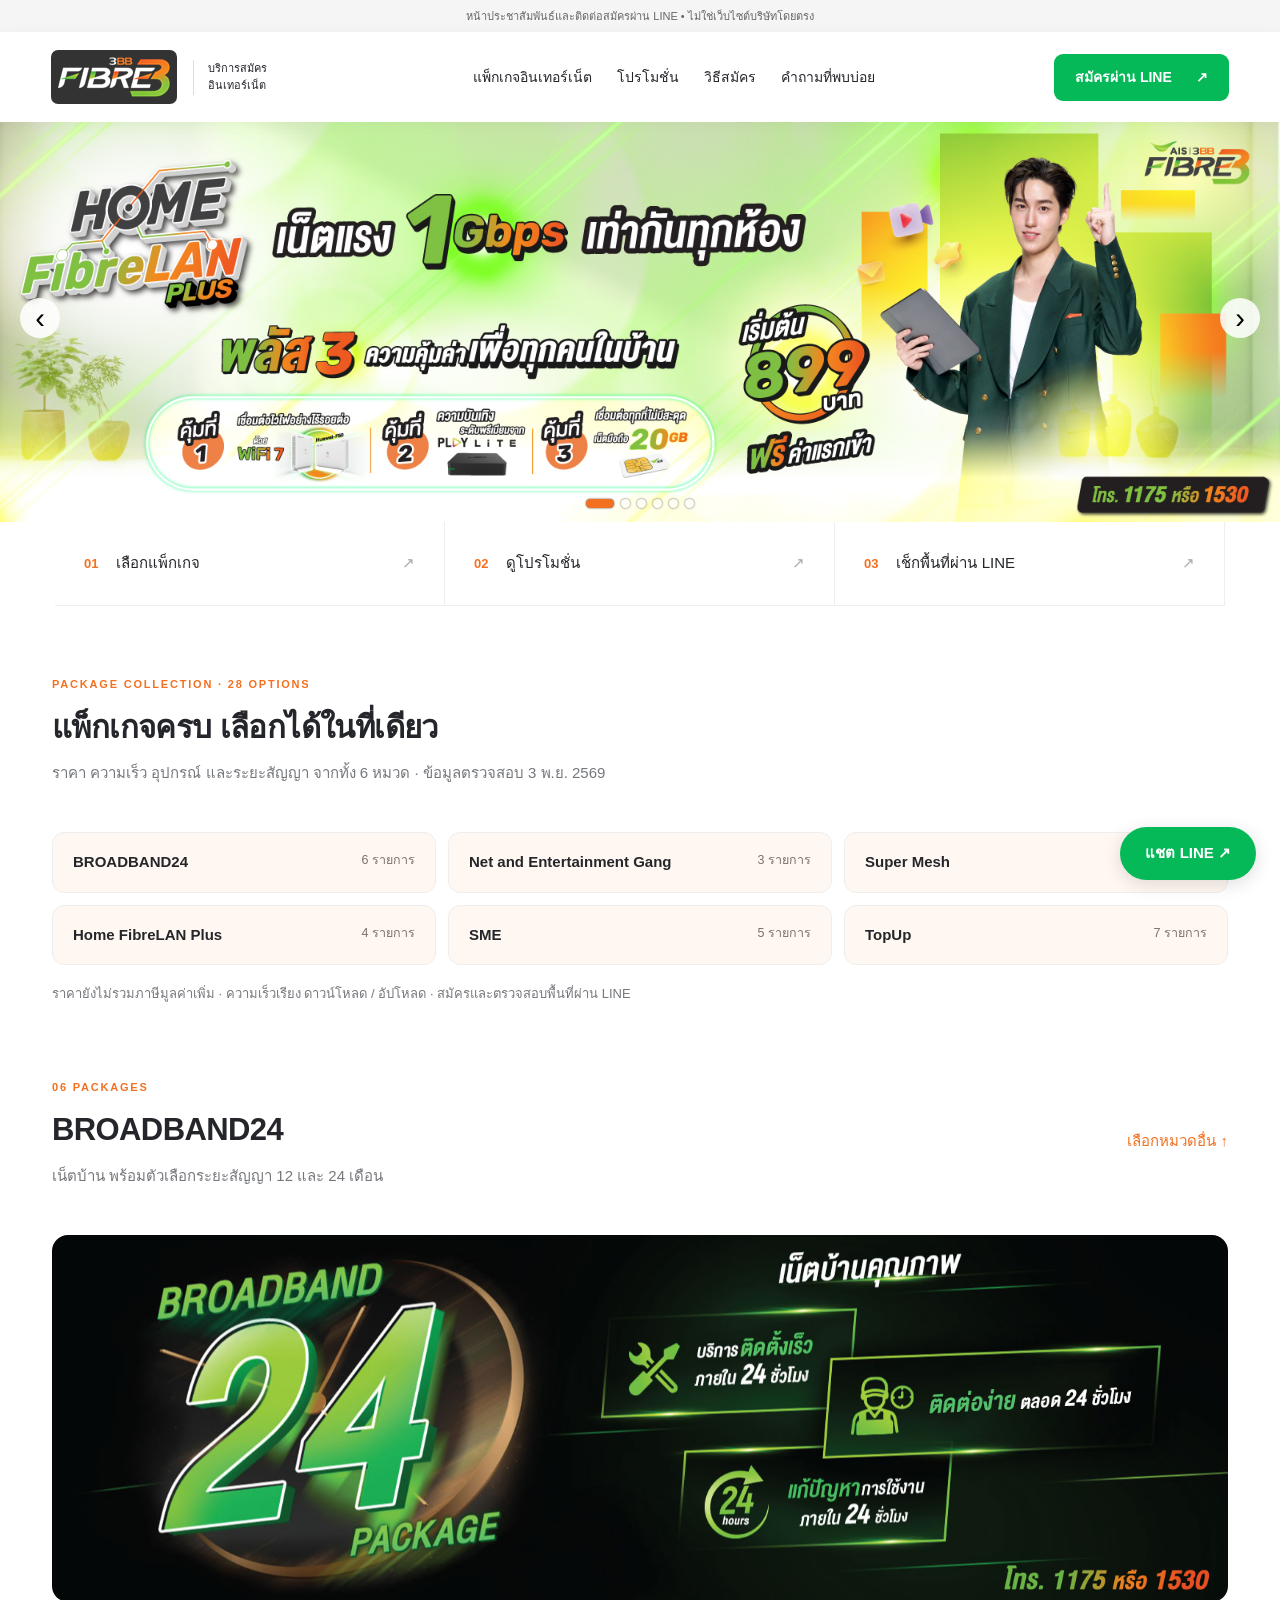
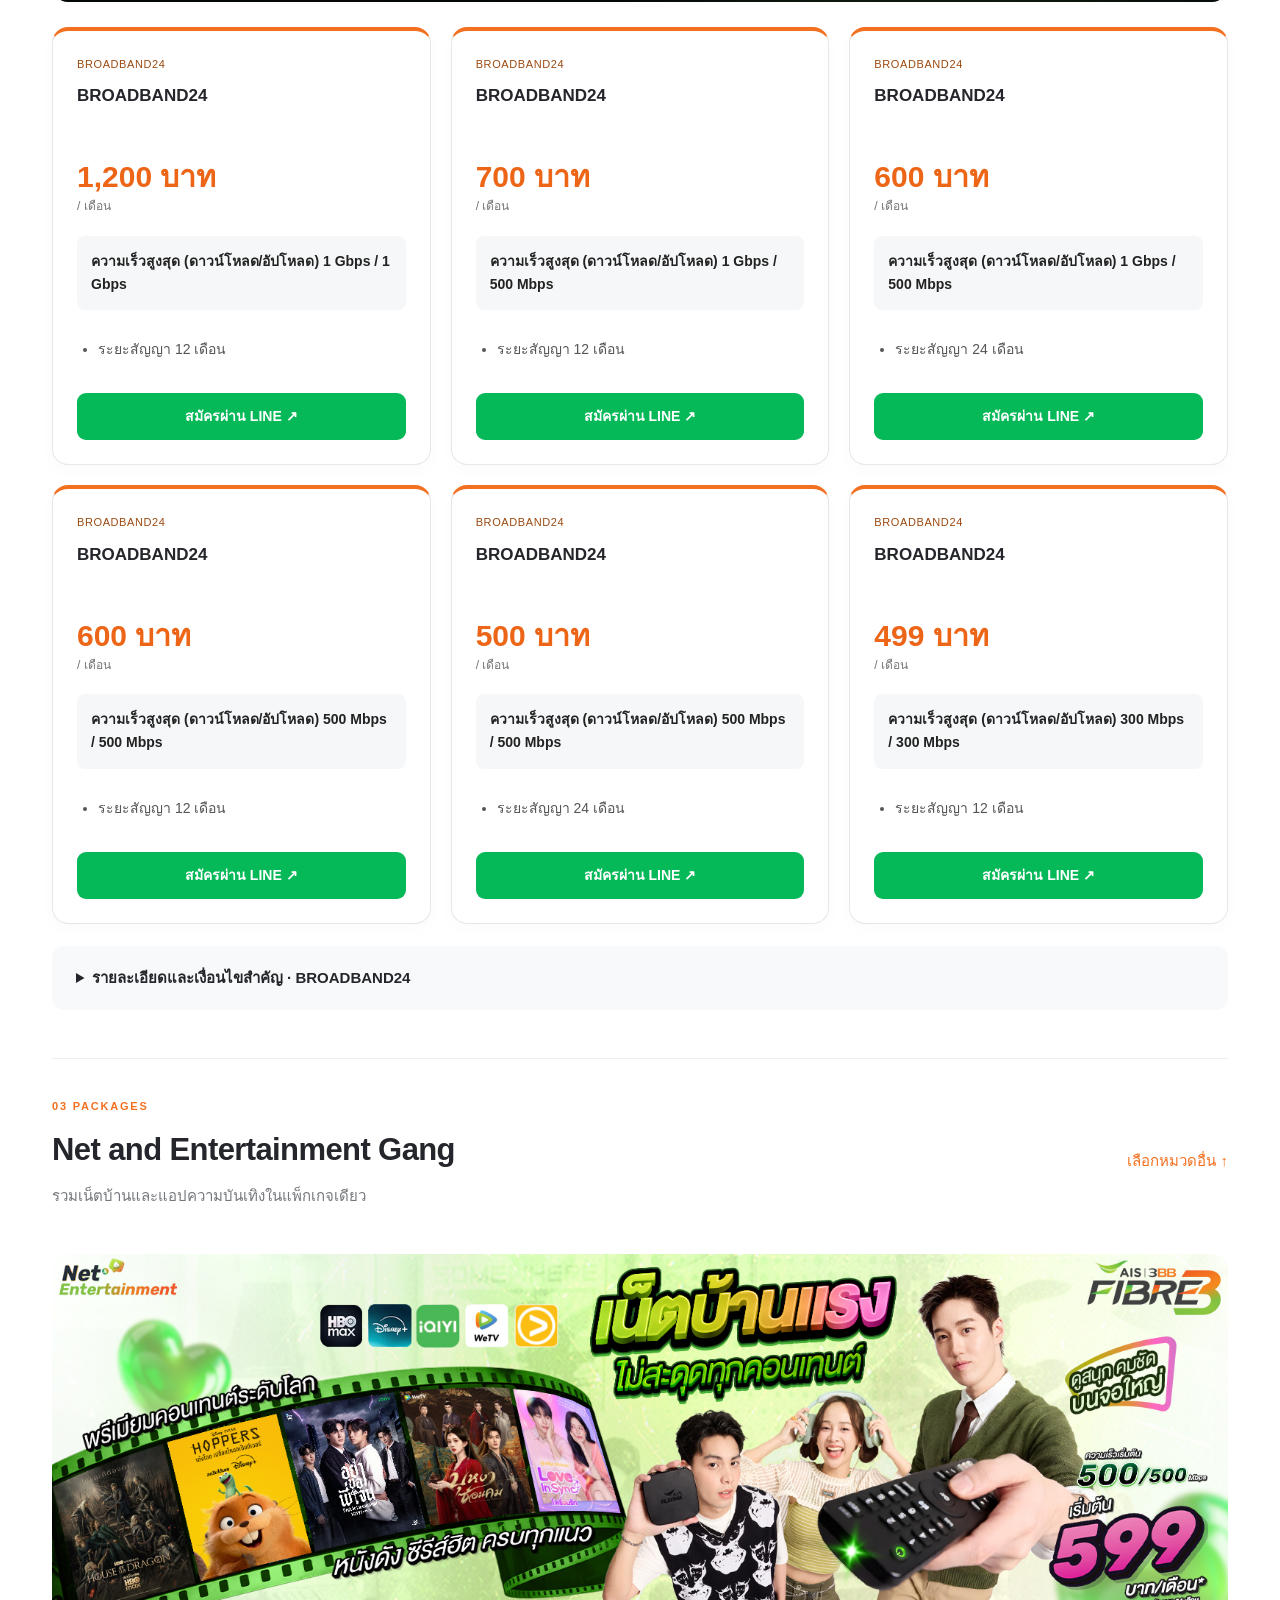
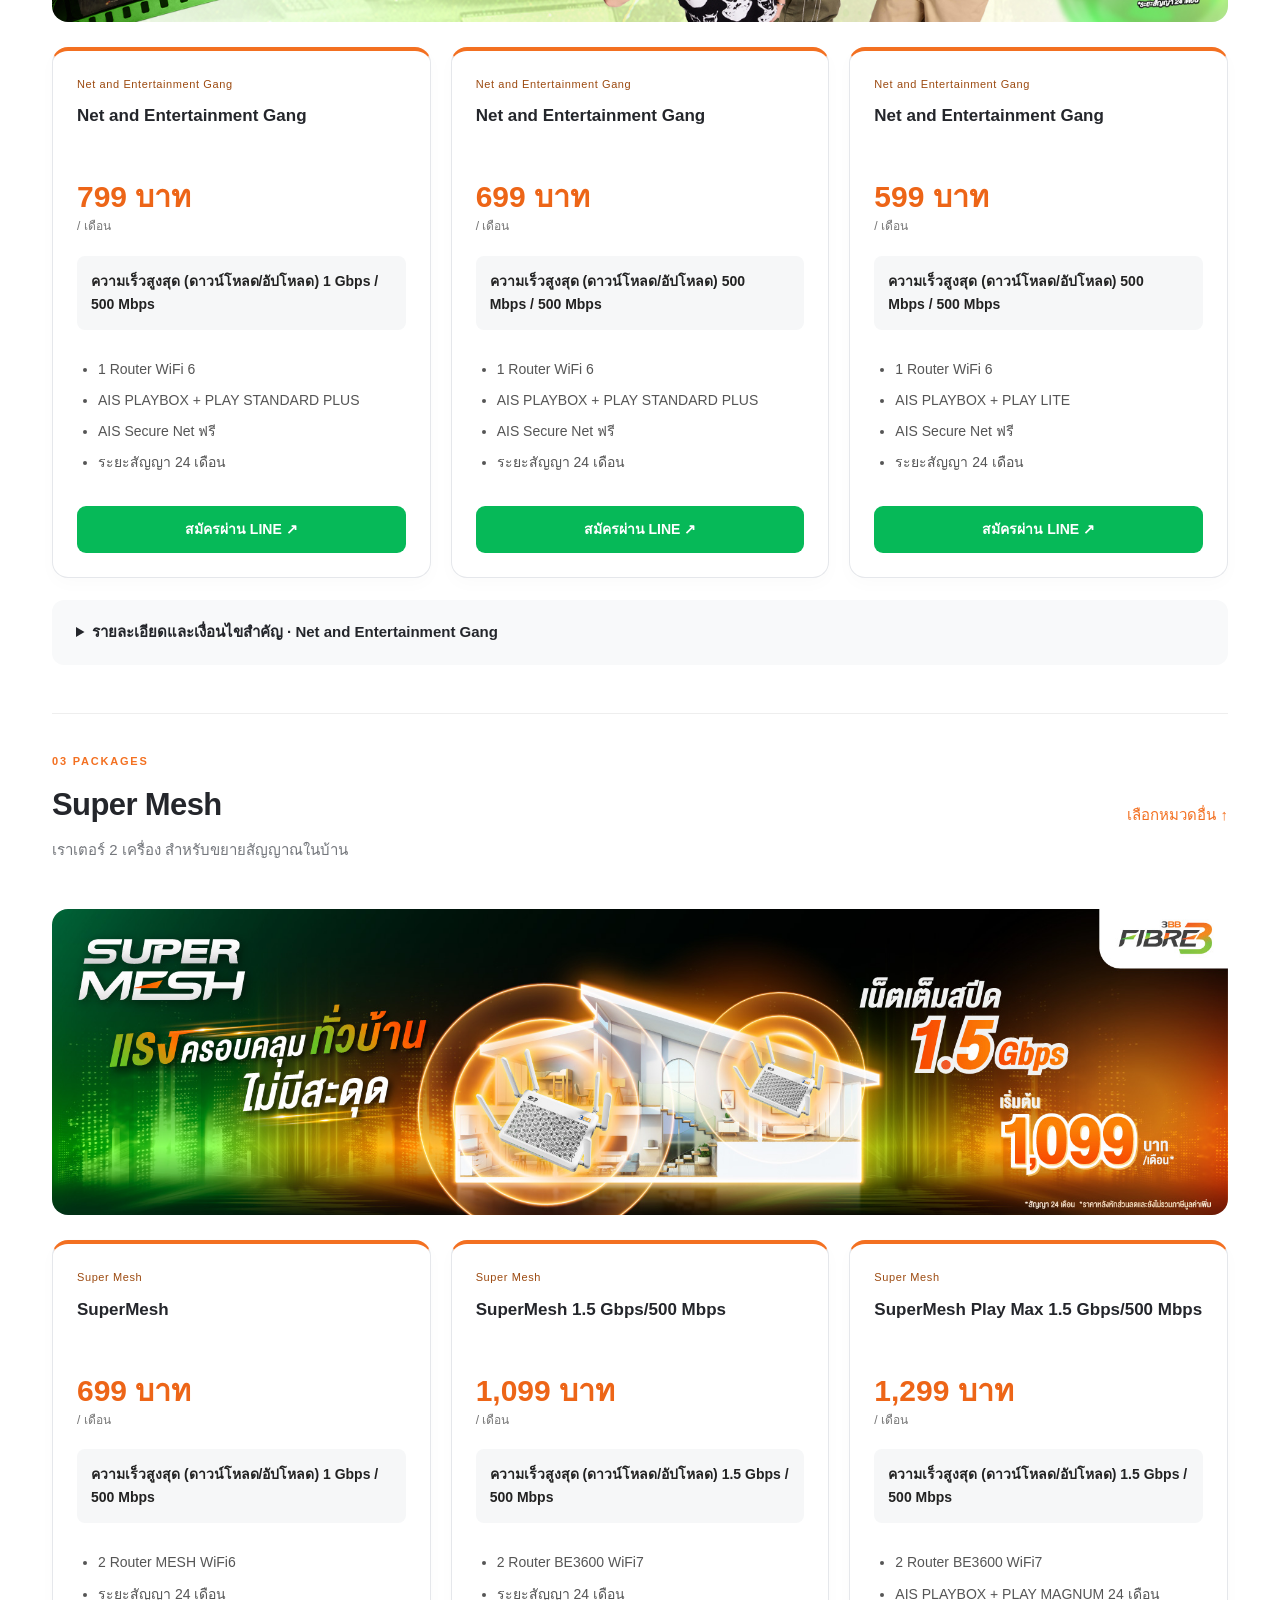
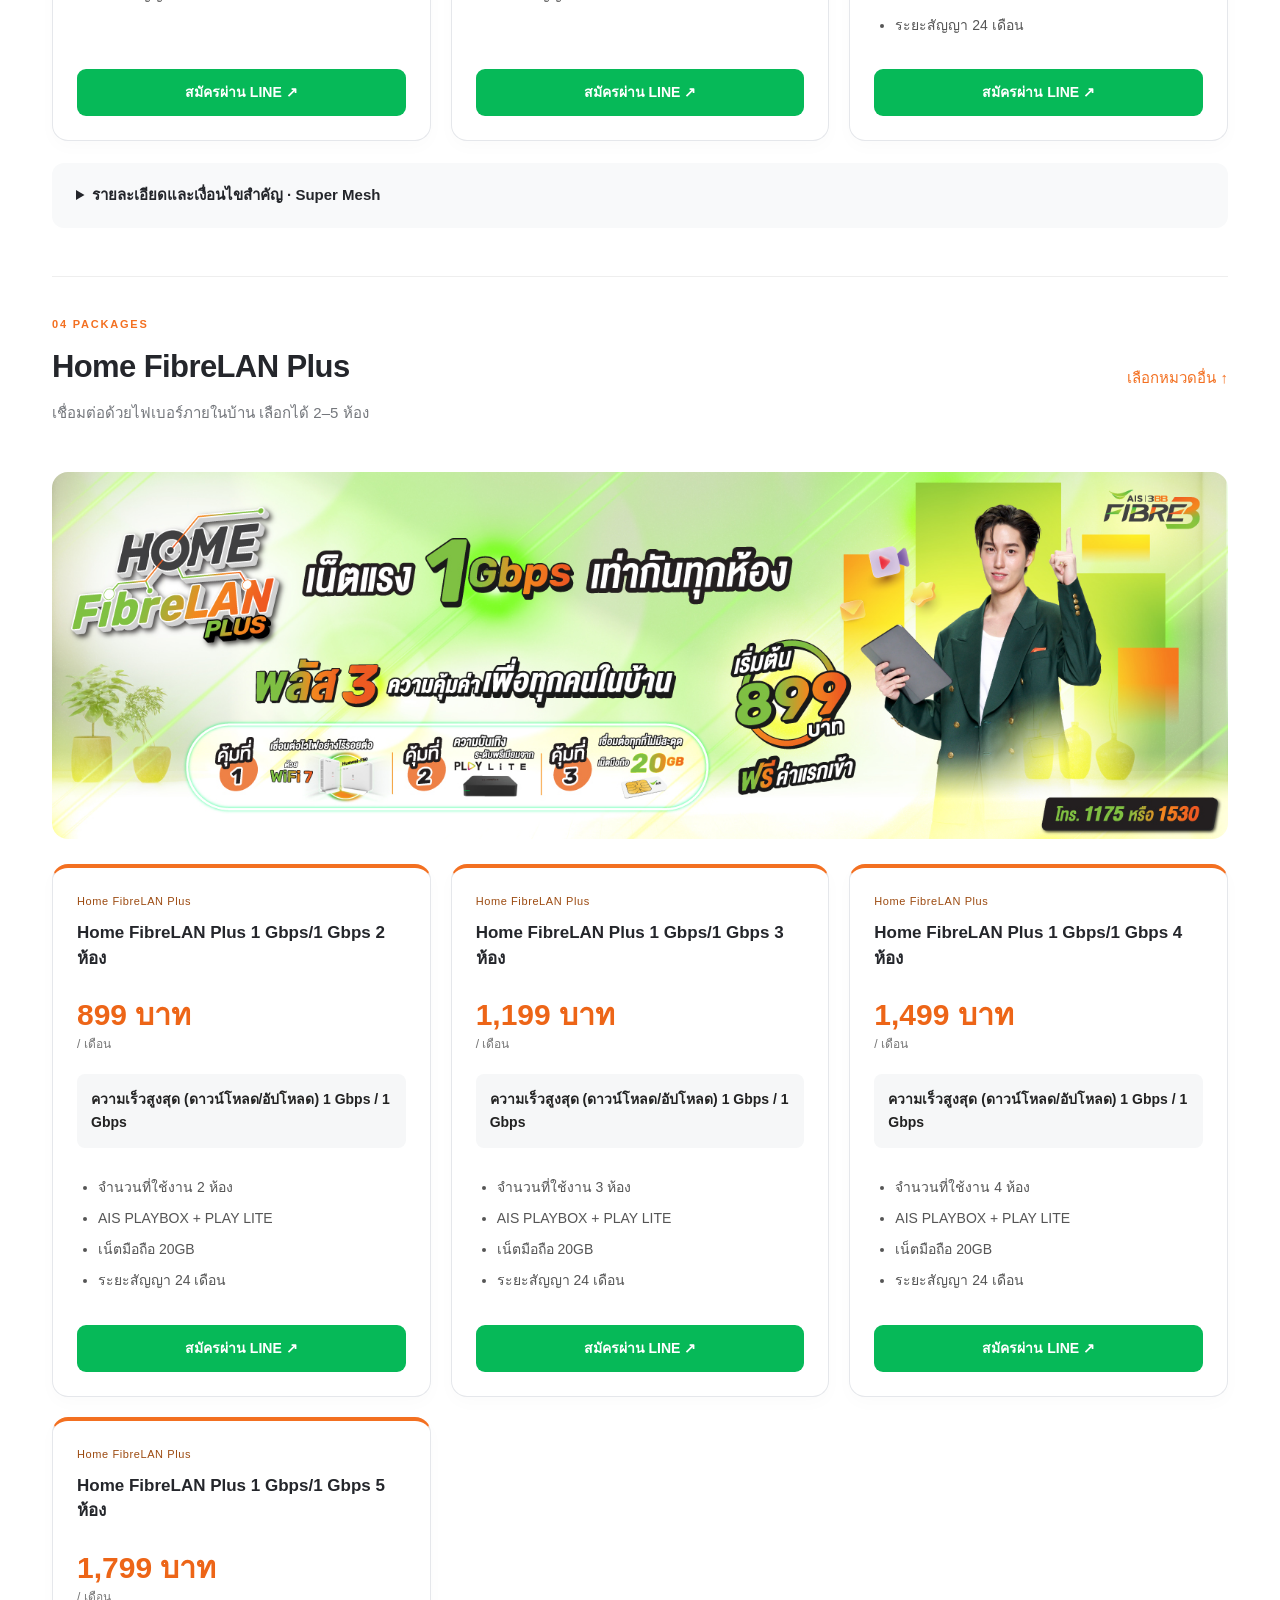
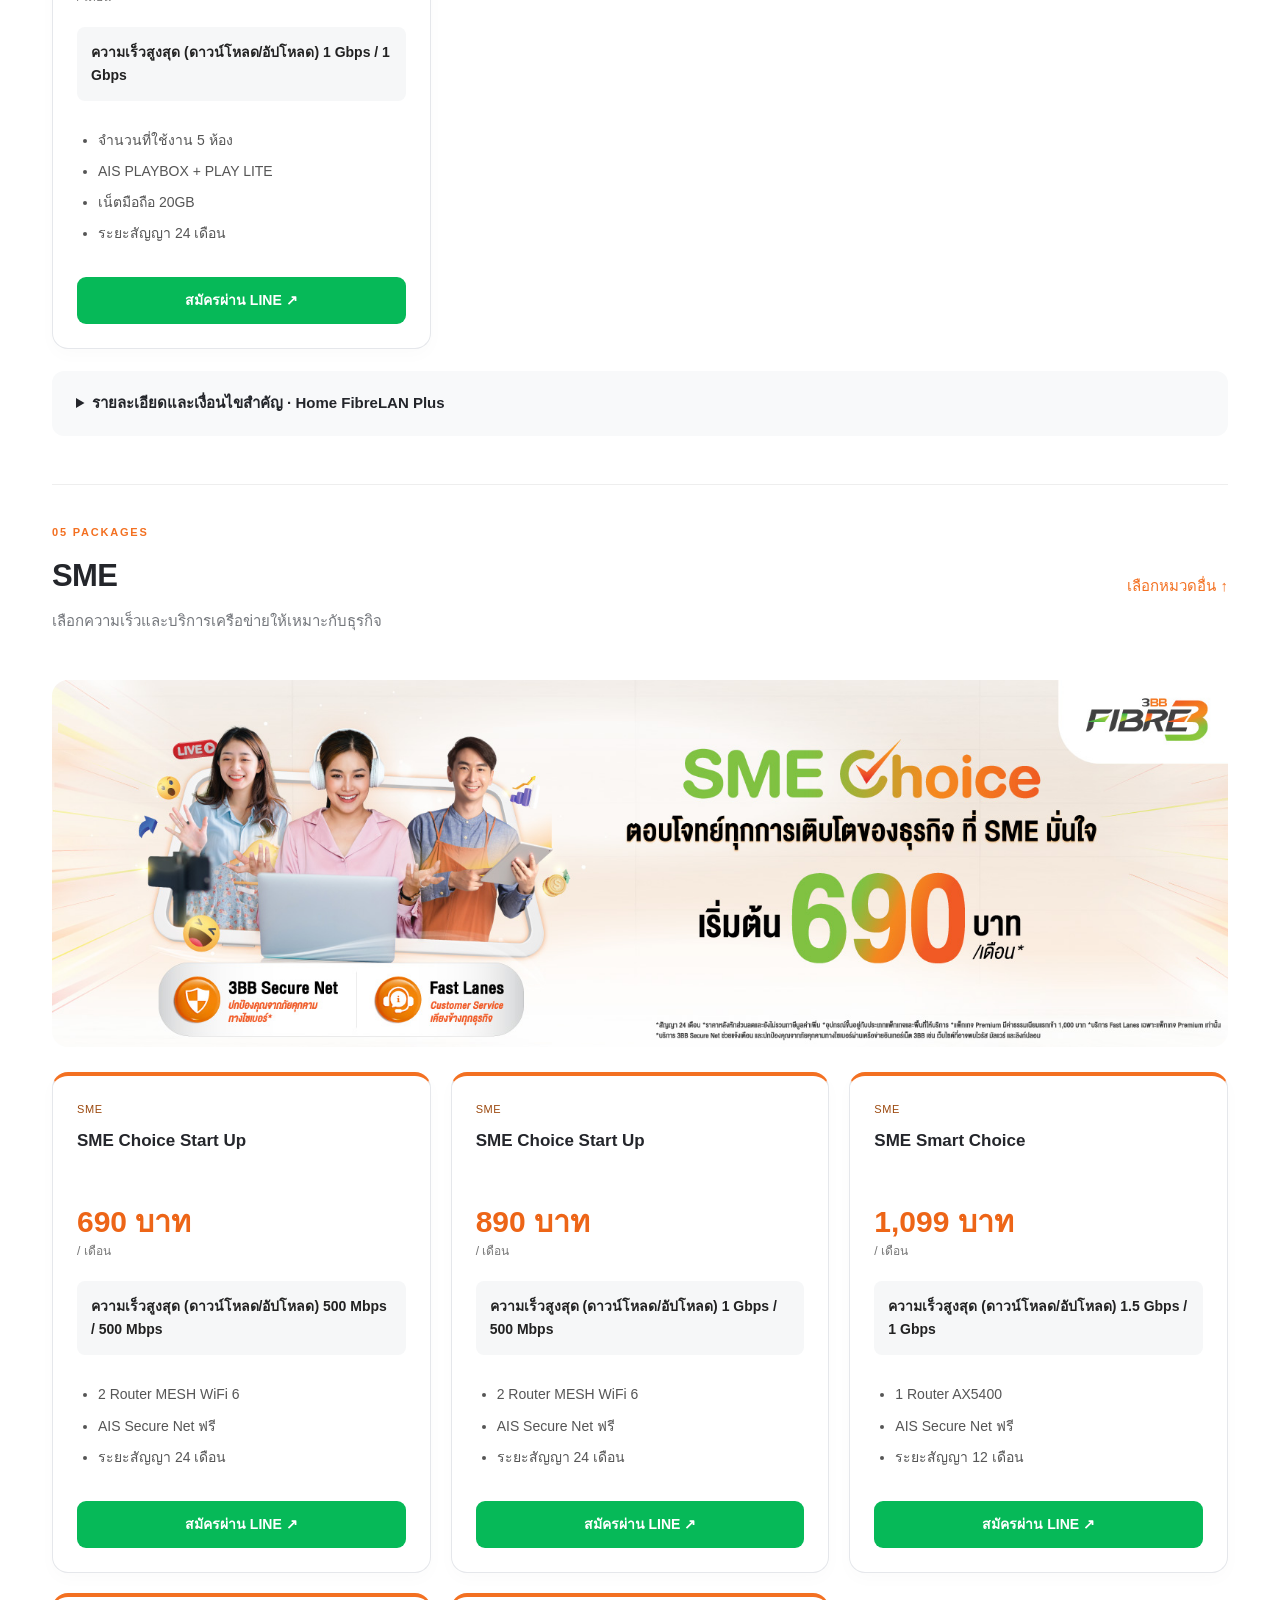
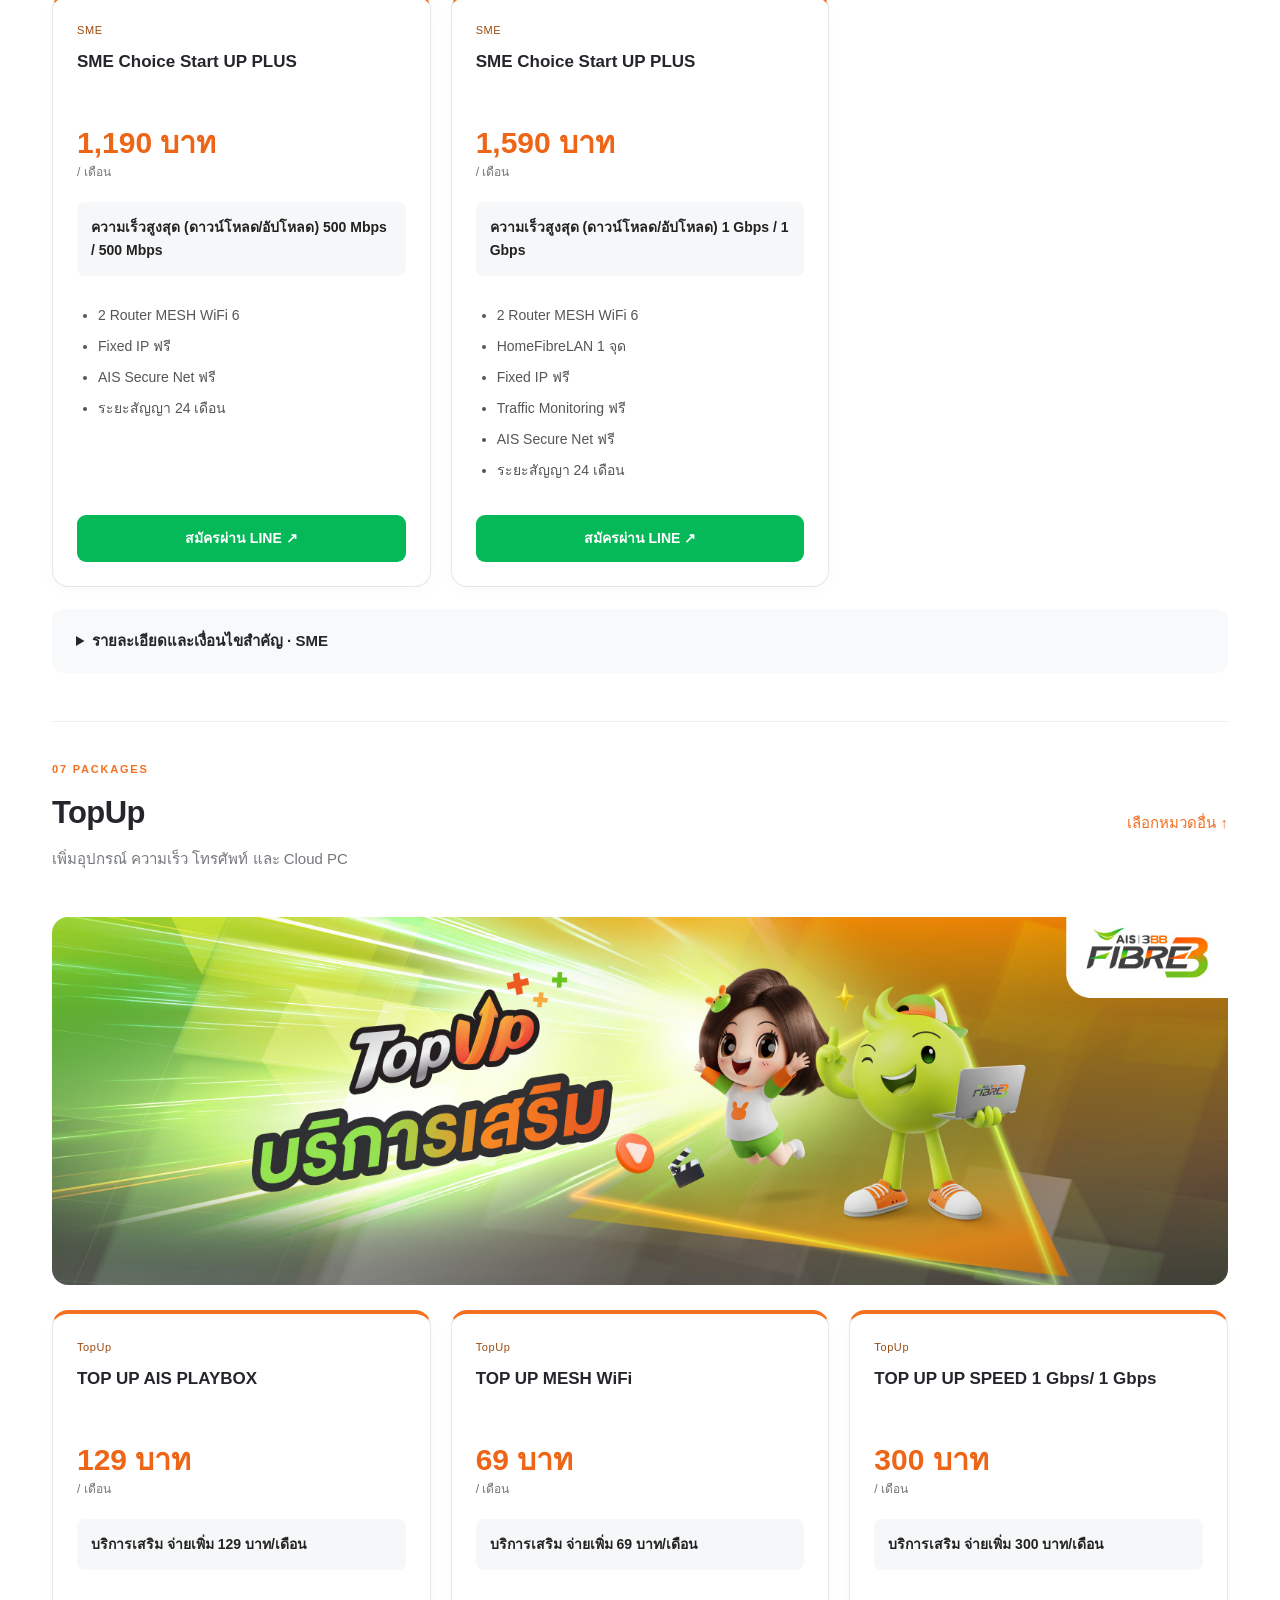
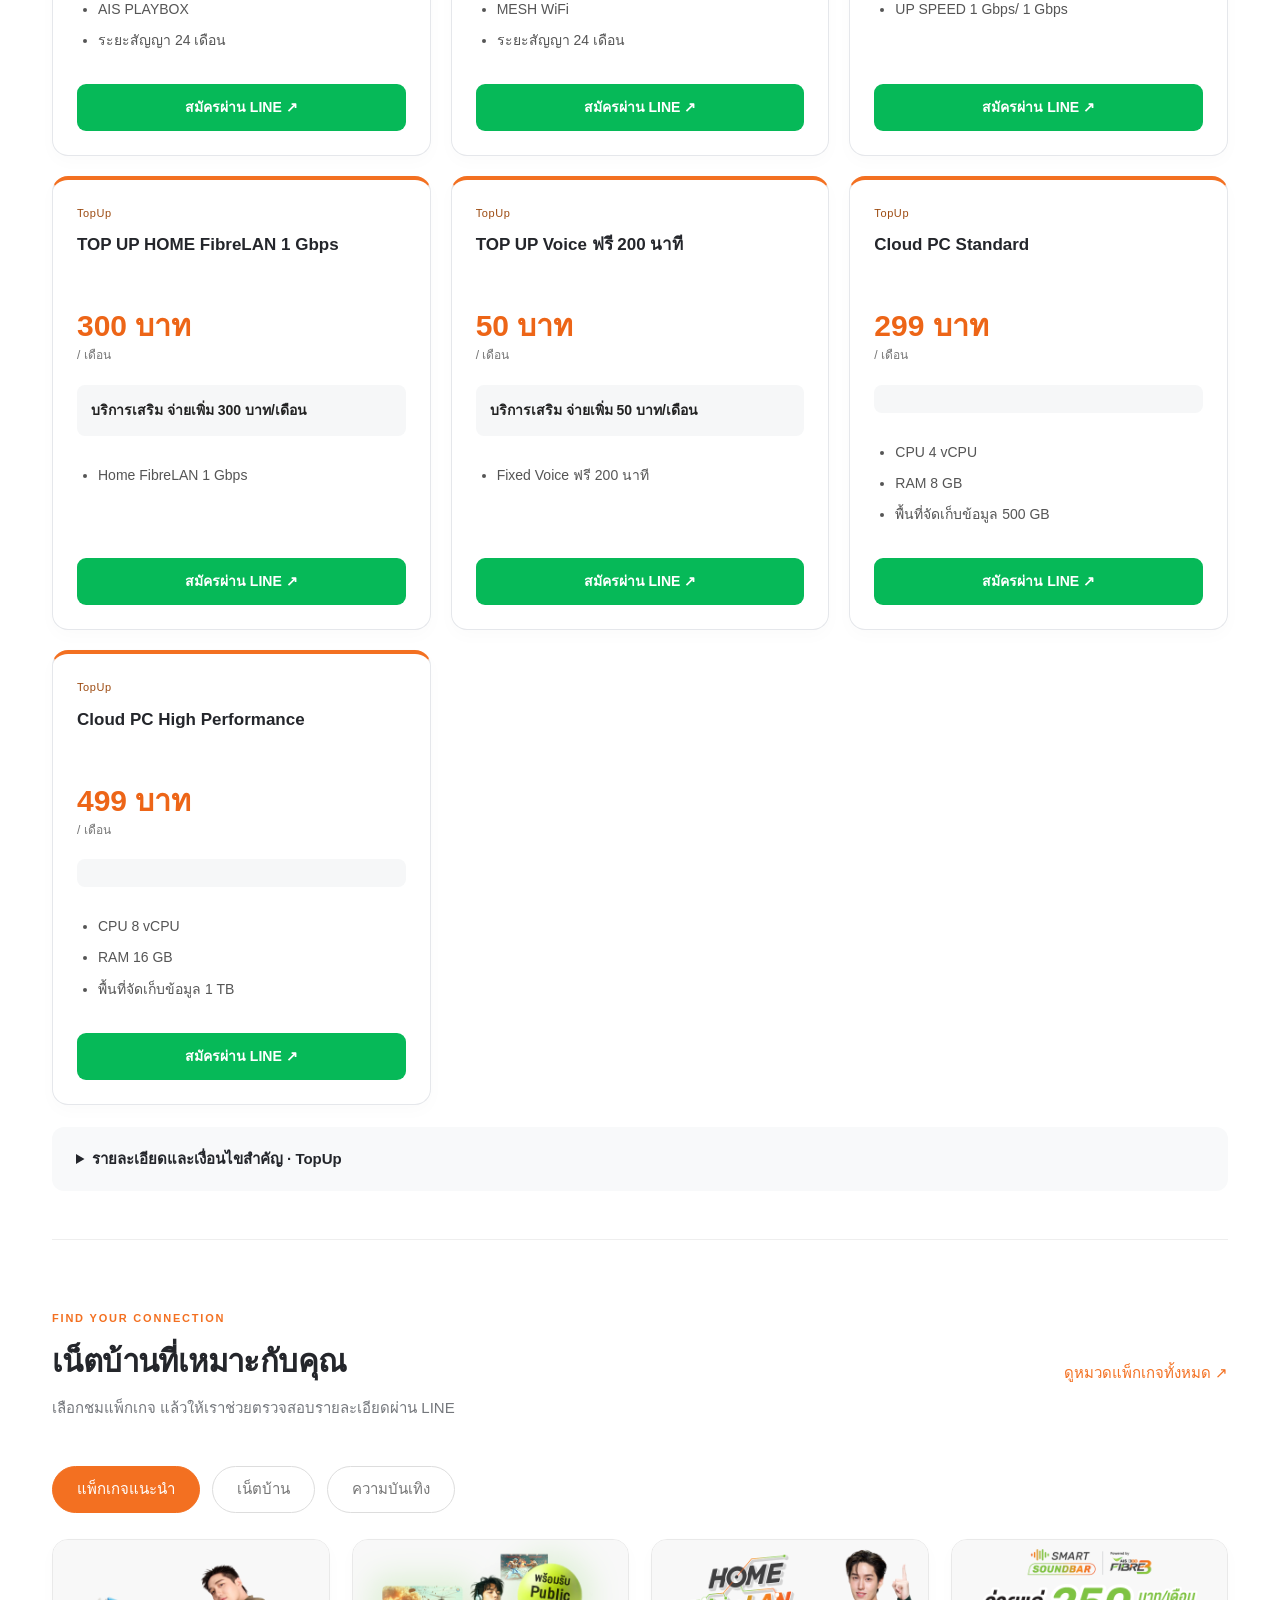
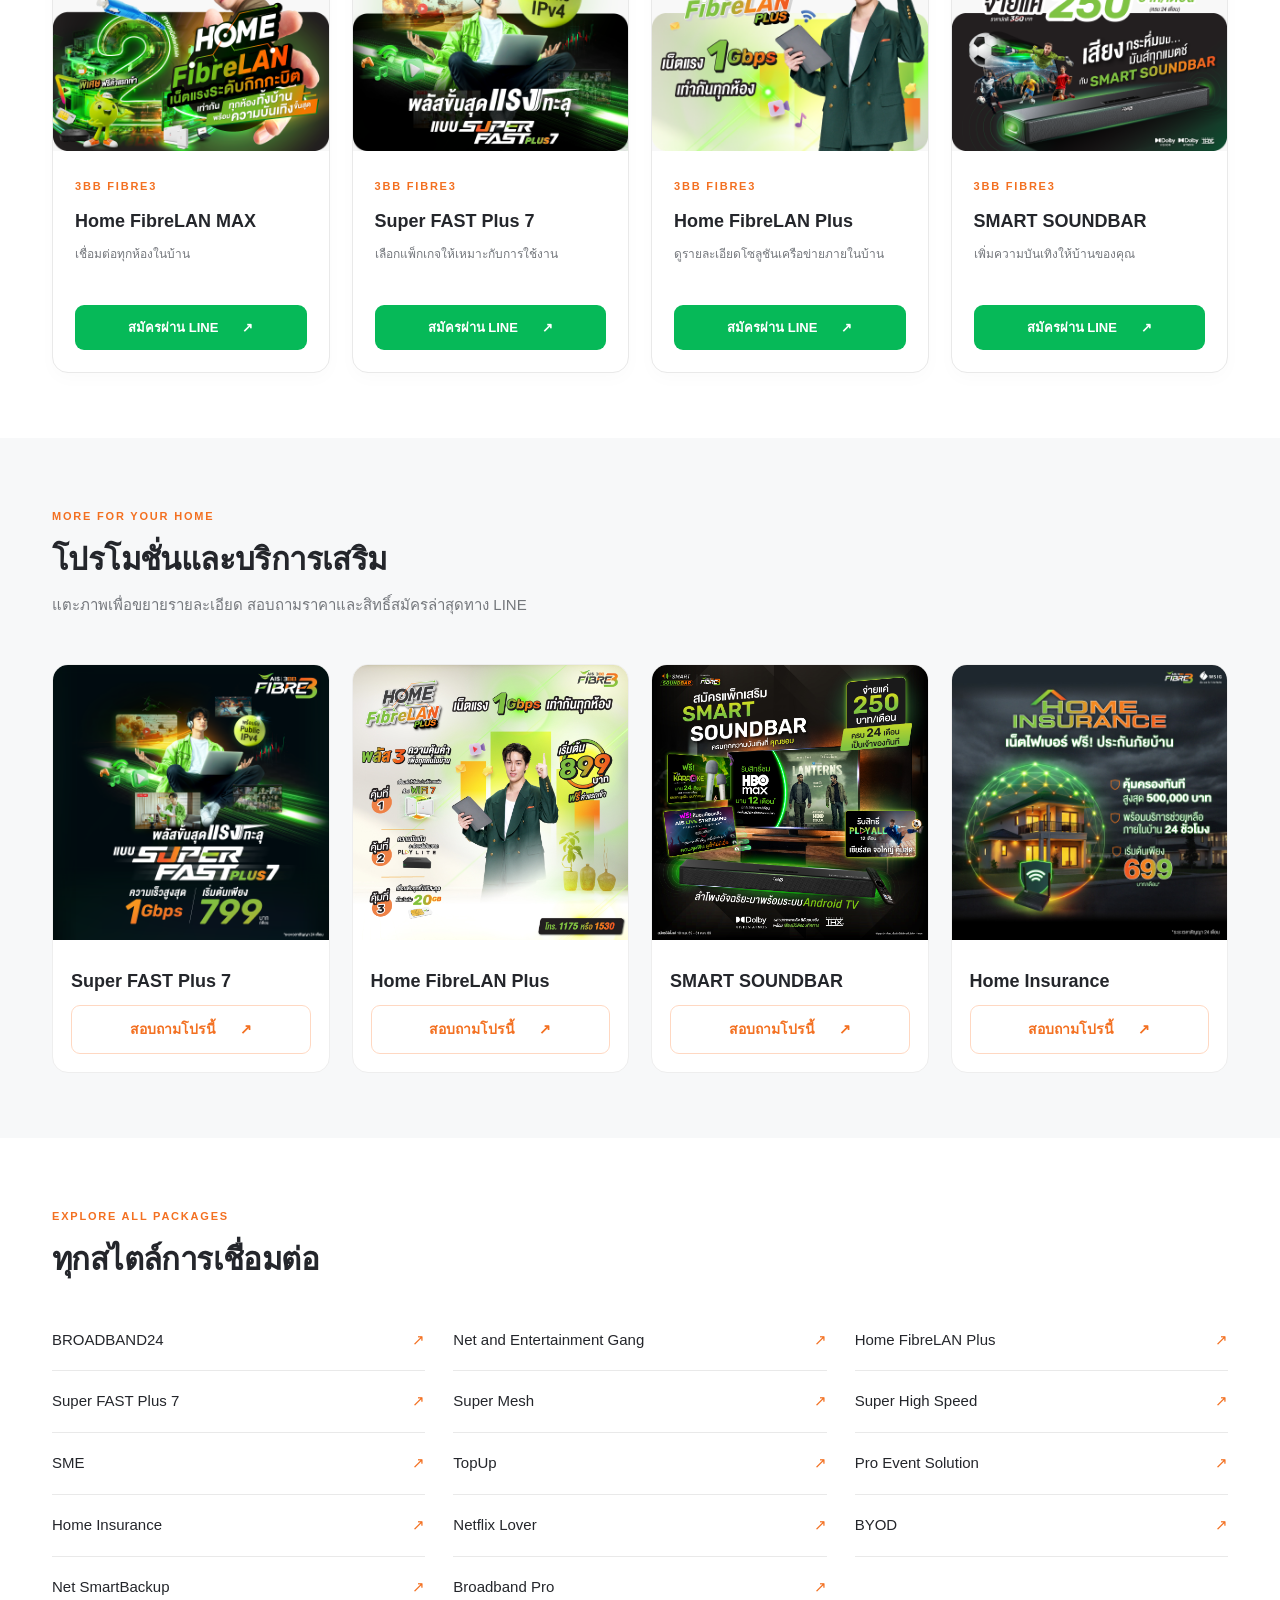
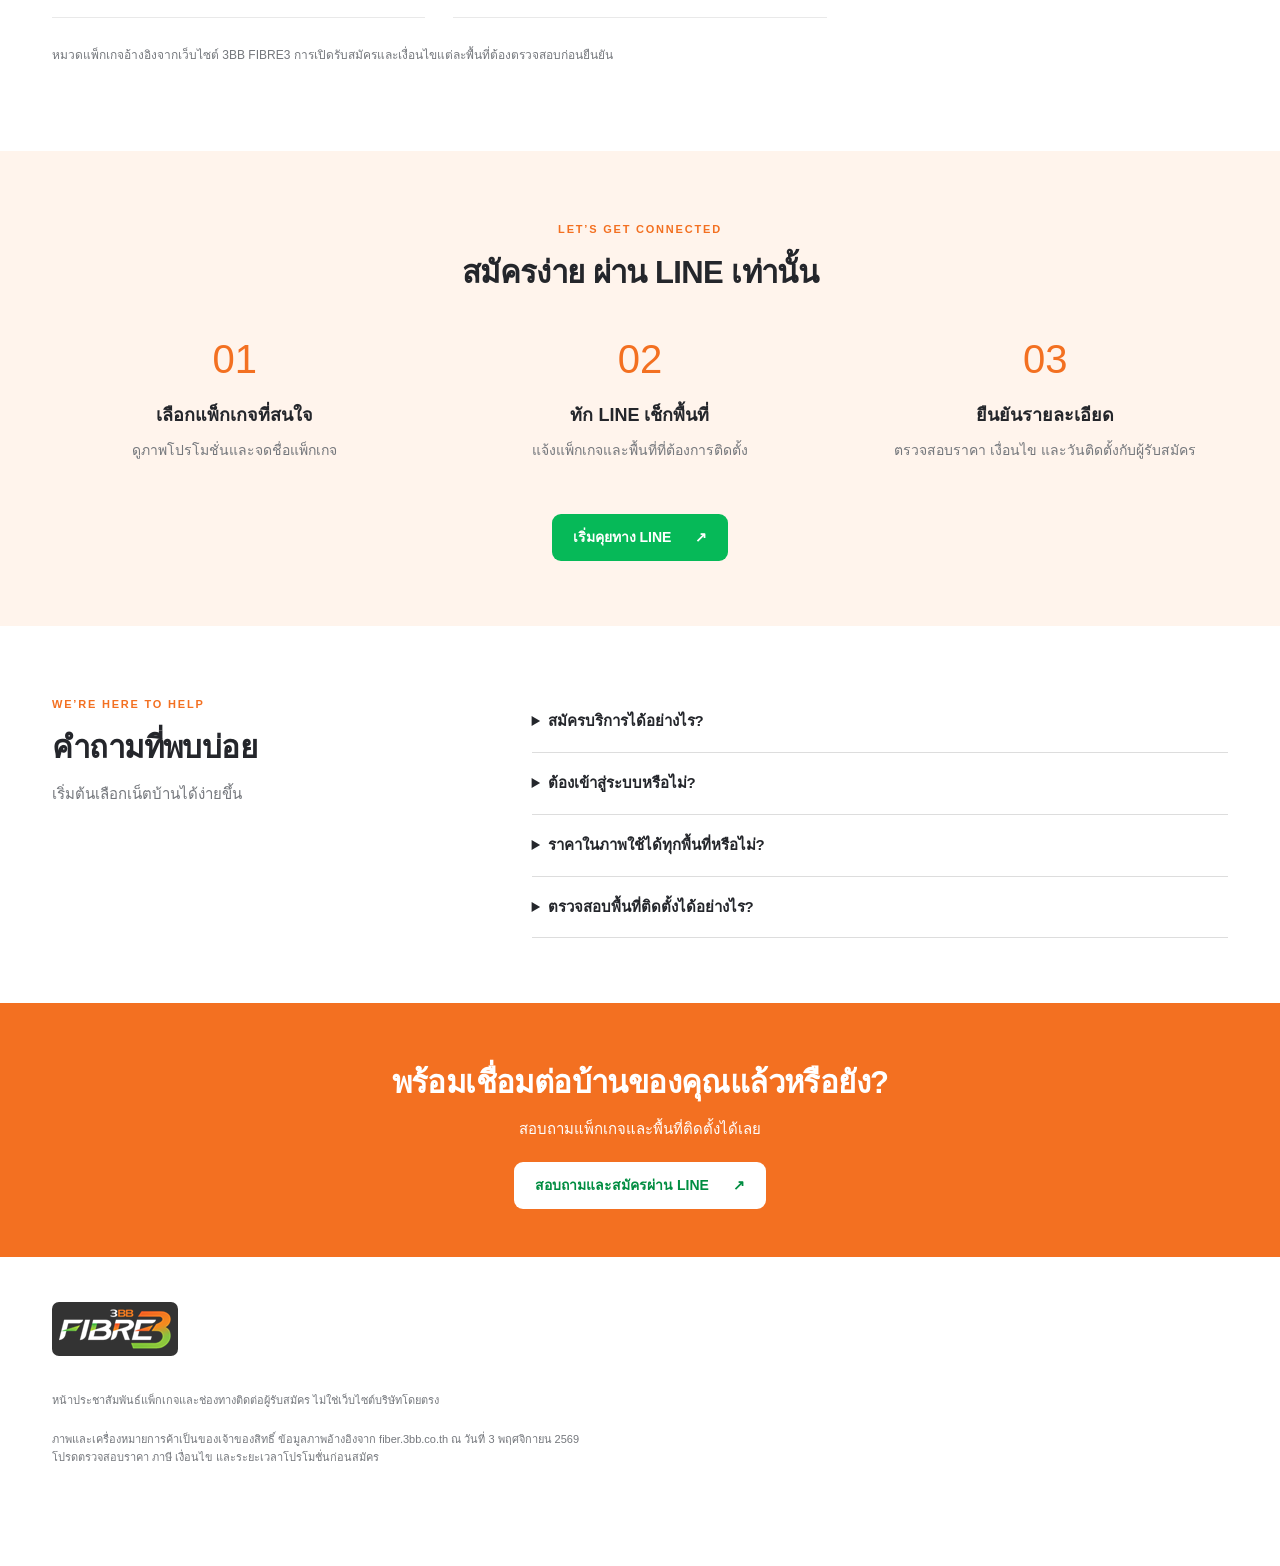
<file: AIS_3BB_LINE_Netlify_Updated/AIS_3BB_LINE_Netlify/index.html>
<!DOCTYPE html>
<html lang="th"><head><meta charset="utf-8"/><meta content="width=device-width,initial-scale=1" name="viewport"/><title>AIS 3BB FIBRE3 | เลือกแพ็กเกจ สมัครผ่าน LINE</title><meta content="เลือกชมแพ็กเกจ AIS 3BB FIBRE3 และสอบถามพื้นที่ติดตั้งผ่าน LINE ไม่มีระบบล็อกอิน" name="description"/><link href="style.css" rel="stylesheet"/></head><body>
<div class="notice">หน้าประชาสัมพันธ์และติดต่อสมัครผ่าน LINE • ไม่ใช่เว็บไซต์บริษัทโดยตรง</div><header><a class="brand" href="#"><img alt="3BB FIBRE3" src="assets/image-0.png"/><span>บริการสมัครอินเทอร์เน็ต</span></a><nav aria-label="เมนูหลัก"><a href="#catalog">แพ็กเกจอินเทอร์เน็ต</a><a href="#promotions">โปรโมชั่น</a><a href="#how">วิธีสมัคร</a><a href="#faq">คำถามที่พบบ่อย</a></nav><a class="btn" href="https://line.me/ti/p/okGbiHWs0U" rel="noopener" target="_blank">สมัครผ่าน LINE <span>↗</span></a></header>
<main><section aria-label="โปรโมชั่นไฮไลท์" class="hero"><div class="track"><a aria-label="สอบถาม Home FibreLAN Plus ผ่าน LINE" class="slide" href="https://line.me/ti/p/okGbiHWs0U" rel="noopener" target="_blank"><img alt="Home FibreLAN Plus" src="assets/image-2.jpg"/></a><a aria-label="สอบถาม Net and Entertainment Gang ผ่าน LINE" class="slide" href="https://line.me/ti/p/okGbiHWs0U" rel="noopener" target="_blank"><img alt="Net and Entertainment Gang" loading="lazy" src="assets/image-4.jpg"/></a><a aria-label="สอบถาม SMART SOUNDBAR ผ่าน LINE" class="slide" href="https://line.me/ti/p/okGbiHWs0U" rel="noopener" target="_blank"><img alt="SMART SOUNDBAR" loading="lazy" src="assets/image-1.jpg"/></a><a aria-label="สอบถาม AIS Cloud PC ผ่าน LINE" class="slide" href="https://line.me/ti/p/okGbiHWs0U" rel="noopener" target="_blank"><img alt="AIS Cloud PC" loading="lazy" src="assets/image-3.jpg"/></a><a aria-label="สอบถาม Smart Cloud PAD ผ่าน LINE" class="slide" href="https://line.me/ti/p/okGbiHWs0U" rel="noopener" target="_blank"><img alt="Smart Cloud PAD" loading="lazy" src="assets/image-5.jpg"/></a><a aria-label="สอบถาม KIDDY PACKAGE ผ่าน LINE" class="slide" href="https://line.me/ti/p/okGbiHWs0U" rel="noopener" target="_blank"><img alt="KIDDY PACKAGE" loading="lazy" src="assets/image-6.jpg"/></a></div><button aria-label="ภาพก่อนหน้า" class="arrow prev">‹</button><button aria-label="ภาพถัดไป" class="arrow next">›</button><div class="dots"></div></section>
<div class="quick"><a href="#catalog"><b>01</b><span>เลือกแพ็กเกจ</span><i>↗</i></a><a href="#promotions"><b>02</b><span>ดูโปรโมชั่น</span><i>↗</i></a><a href="https://line.me/ti/p/okGbiHWs0U" rel="noopener" target="_blank"><b>03</b><span>เช็กพื้นที่ผ่าน LINE</span><i>↗</i></a></div>
<section class="wrap catalog" id="catalog"><div class="heading"><div><span class="eyebrow">PACKAGE COLLECTION · 28 OPTIONS</span><h1>แพ็กเกจครบ เลือกได้ในที่เดียว</h1><p>ราคา ความเร็ว อุปกรณ์ และระยะสัญญา จากทั้ง 6 หมวด · ข้อมูลตรวจสอบ 3 พ.ย. 2569</p></div></div><div aria-label="หมวดแพ็กเกจ" class="catalog-nav"><a href="#pkg-internet-only">BROADBAND24<small>6 รายการ</small></a><a href="#pkg-Net-EntertainmentGang">Net and Entertainment Gang<small>3 รายการ</small></a><a href="#pkg-super-mesh">Super Mesh<small>3 รายการ</small></a><a href="#pkg-home-fibrelan">Home FibreLAN Plus<small>4 รายการ</small></a><a href="#pkg-sme">SME<small>5 รายการ</small></a><a href="#pkg-topup">TopUp<small>7 รายการ</small></a></div><p class="catalog-note">ราคายังไม่รวมภาษีมูลค่าเพิ่ม · ความเร็วเรียง ดาวน์โหลด / อัปโหลด · สมัครและตรวจสอบพื้นที่ผ่าน LINE</p><section class="package-group" id="pkg-internet-only"><div class="heading"><div><span class="eyebrow">06 PACKAGES</span><h2>BROADBAND24</h2><p>เน็ตบ้าน พร้อมตัวเลือกระยะสัญญา 12 และ 24 เดือน</p></div><a class="textlink" href="#catalog">เลือกหมวดอื่น ↑</a></div><img alt="BROADBAND24" class="package-banner" loading="lazy" src="assets/package-internet-only.jpg"/><div class="package-grid"><article class="plan"><span class="plan-category">BROADBAND24</span><h3>BROADBAND24</h3><div class="plan-price">1,200 บาท<small>/ เดือน</small></div><p class="plan-speed">ความเร็วสูงสุด (ดาวน์โหลด/อัปโหลด) 1 Gbps / 1 Gbps</p><ul><li>ระยะสัญญา 12 เดือน</li></ul><a aria-label="สมัคร BROADBAND24 1,200 บาท ผ่าน LINE" class="btn" href="https://line.me/ti/p/okGbiHWs0U" rel="noopener" target="_blank">สมัครผ่าน LINE ↗</a></article><article class="plan"><span class="plan-category">BROADBAND24</span><h3>BROADBAND24</h3><div class="plan-price">700 บาท<small>/ เดือน</small></div><p class="plan-speed">ความเร็วสูงสุด (ดาวน์โหลด/อัปโหลด) 1 Gbps / 500 Mbps</p><ul><li>ระยะสัญญา 12 เดือน</li></ul><a aria-label="สมัคร BROADBAND24 700 บาท ผ่าน LINE" class="btn" href="https://line.me/ti/p/okGbiHWs0U" rel="noopener" target="_blank">สมัครผ่าน LINE ↗</a></article><article class="plan"><span class="plan-category">BROADBAND24</span><h3>BROADBAND24</h3><div class="plan-price">600 บาท<small>/ เดือน</small></div><p class="plan-speed">ความเร็วสูงสุด (ดาวน์โหลด/อัปโหลด) 1 Gbps / 500 Mbps</p><ul><li>ระยะสัญญา 24 เดือน</li></ul><a aria-label="สมัคร BROADBAND24 600 บาท ผ่าน LINE" class="btn" href="https://line.me/ti/p/okGbiHWs0U" rel="noopener" target="_blank">สมัครผ่าน LINE ↗</a></article><article class="plan"><span class="plan-category">BROADBAND24</span><h3>BROADBAND24</h3><div class="plan-price">600 บาท<small>/ เดือน</small></div><p class="plan-speed">ความเร็วสูงสุด (ดาวน์โหลด/อัปโหลด) 500 Mbps / 500 Mbps</p><ul><li>ระยะสัญญา 12 เดือน</li></ul><a aria-label="สมัคร BROADBAND24 600 บาท ผ่าน LINE" class="btn" href="https://line.me/ti/p/okGbiHWs0U" rel="noopener" target="_blank">สมัครผ่าน LINE ↗</a></article><article class="plan"><span class="plan-category">BROADBAND24</span><h3>BROADBAND24</h3><div class="plan-price">500 บาท<small>/ เดือน</small></div><p class="plan-speed">ความเร็วสูงสุด (ดาวน์โหลด/อัปโหลด) 500 Mbps / 500 Mbps</p><ul><li>ระยะสัญญา 24 เดือน</li></ul><a aria-label="สมัคร BROADBAND24 500 บาท ผ่าน LINE" class="btn" href="https://line.me/ti/p/okGbiHWs0U" rel="noopener" target="_blank">สมัครผ่าน LINE ↗</a></article><article class="plan"><span class="plan-category">BROADBAND24</span><h3>BROADBAND24</h3><div class="plan-price">499 บาท<small>/ เดือน</small></div><p class="plan-speed">ความเร็วสูงสุด (ดาวน์โหลด/อัปโหลด) 300 Mbps / 300 Mbps</p><ul><li>ระยะสัญญา 12 เดือน</li></ul><a aria-label="สมัคร BROADBAND24 499 บาท ผ่าน LINE" class="btn" href="https://line.me/ti/p/okGbiHWs0U" rel="noopener" target="_blank">สมัครผ่าน LINE ↗</a></article></div><details class="plan-terms"><summary>รายละเอียดและเงื่อนไขสำคัญ · BROADBAND24</summary><ul><li>ใช้ได้กับบุคคลธรรมดาและนิติบุคคล ในที่พักอาศัยแบบ FTTH/FTTR</li><li>ยืมเราเตอร์ 1 เครื่อง และส่วนลดติดตั้ง/สายภายนอก 4,800 บาท ตามสัญญา 12 หรือ 24 รอบบิล หากเลิกก่อนกำหนดอาจมีค่าใช้จ่ายตามสัดส่วน</li><li>ค่าแรกเข้า 800 บาท คืนเป็นส่วนลด 100 บาท × 8 รอบบิล; เจ้าบ้านตามทะเบียนหรือผู้มีหลักฐานเป็นเจ้าของบ้านได้รับยกเว้น การพักบริการทำให้สิทธิ์คืนส่วนลดหยุดลง</li><li>ห้ามย้ายจุดติดตั้งใน 6 เดือนแรก และลดความเร็วแพ็กเกจระหว่างสัญญาไม่ได้</li><li>ได้รับ Private IPv4 และ Public IPv6 รองรับ Bridge Mode และ Port Forwarding ผ่านการลงทะเบียน 3BB DDNS</li><li>Speed Toggle: ความเร็วตั้งแต่ 100 Mbps แต่ต่ำกว่า 1000/500 Mbps ปรับได้ 30 ชั่วโมง/ครั้ง สูงสุด 10 ครั้ง/เดือน; ตั้งแต่ 1000/500 แต่ต่ำกว่า 1000/1000 Mbps ปรับได้ไม่จำกัดครั้ง</li><li>ติดตั้งภายใน 24 ชั่วโมงเมื่อเอกสารครบ ยกเว้นการสมัครออนไลน์; แก้ปัญหาภายใน 24 ชั่วโมงหลังแจ้ง 1175/1530 ยกเว้นเหตุสุดวิสัยหรือเข้าพื้นที่ไม่ได้</li><li>คืนอุปกรณ์ยืมภายใน 15 วันหลังยกเลิก; เสริม AIS PLAYBOX ได้ 129 บาท/เดือน/จุด สัญญา 24 เดือน</li></ul><p>สรุปเงื่อนไขเพื่อช่วยเลือกแพ็กเกจ <a class="textlink" href="https://www.fiber.3bb.co.th/main/package-internet/internet-only" rel="noopener" target="_blank">อ่านเงื่อนไขฉบับเต็มจากต้นทาง ↗</a></p></details></section><section class="package-group" id="pkg-Net-EntertainmentGang"><div class="heading"><div><span class="eyebrow">03 PACKAGES</span><h2>Net and Entertainment Gang</h2><p>รวมเน็ตบ้านและแอปความบันเทิงในแพ็กเกจเดียว</p></div><a class="textlink" href="#catalog">เลือกหมวดอื่น ↑</a></div><img alt="Net and Entertainment Gang" class="package-banner" loading="lazy" src="assets/package-Net-EntertainmentGang.jpg"/><div class="package-grid"><article class="plan"><span class="plan-category">Net and Entertainment Gang</span><h3>Net and Entertainment Gang</h3><div class="plan-price">799 บาท<small>/ เดือน</small></div><p class="plan-speed">ความเร็วสูงสุด (ดาวน์โหลด/อัปโหลด) 1 Gbps / 500 Mbps</p><ul><li>1 Router WiFi 6</li><li>AIS PLAYBOX + PLAY STANDARD PLUS</li><li>AIS Secure Net​ ฟรี</li><li>ระยะสัญญา 24 เดือน</li></ul><a aria-label="สมัคร Net and Entertainment Gang 799 บาท ผ่าน LINE" class="btn" href="https://line.me/ti/p/okGbiHWs0U" rel="noopener" target="_blank">สมัครผ่าน LINE ↗</a></article><article class="plan"><span class="plan-category">Net and Entertainment Gang</span><h3>Net and Entertainment Gang</h3><div class="plan-price">699 บาท<small>/ เดือน</small></div><p class="plan-speed">ความเร็วสูงสุด (ดาวน์โหลด/อัปโหลด) 500 Mbps / 500 Mbps</p><ul><li>1 Router WiFi 6</li><li>AIS PLAYBOX + PLAY STANDARD PLUS</li><li>AIS Secure Net ฟรี</li><li>ระยะสัญญา 24 เดือน</li></ul><a aria-label="สมัคร Net and Entertainment Gang 699 บาท ผ่าน LINE" class="btn" href="https://line.me/ti/p/okGbiHWs0U" rel="noopener" target="_blank">สมัครผ่าน LINE ↗</a></article><article class="plan"><span class="plan-category">Net and Entertainment Gang</span><h3>Net and Entertainment Gang</h3><div class="plan-price">599 บาท<small>/ เดือน</small></div><p class="plan-speed">ความเร็วสูงสุด (ดาวน์โหลด/อัปโหลด) 500 Mbps / 500 Mbps</p><ul><li>1 Router WiFi 6</li><li>AIS PLAYBOX + PLAY LITE</li><li>AIS Secure Net ฟรี</li><li>ระยะสัญญา 24 เดือน</li></ul><a aria-label="สมัคร Net and Entertainment Gang 599 บาท ผ่าน LINE" class="btn" href="https://line.me/ti/p/okGbiHWs0U" rel="noopener" target="_blank">สมัครผ่าน LINE ↗</a></article></div><details class="plan-terms"><summary>รายละเอียดและเงื่อนไขสำคัญ · Net and Entertainment Gang</summary><ul><li>ทุกราคามีเราเตอร์ WiFi 6 จำนวน 1 เครื่อง, AIS PLAYBOX และ AIS Secure Net; สัญญา 24 เดือน</li><li>PLAY LITE รวม HBO Max Standard รับชม 2 อุปกรณ์; PLAY STANDARD PLUS รวม HBO Max, Disney+, VIU, WeTV และ iQIYI</li><li>จำนวนอุปกรณ์ที่รับชมพร้อมกัน: AIS PLAY 2, HBO Max 2, Disney+ 2, VIU 5, WeTV 2 และ iQIYI 2 ตามแพ็กเกจที่ได้รับ</li><li>สิทธิ์แอปบันเทิงสำหรับบุคคลธรรมดา ใช้ภายในประเทศและไม่ใช้เชิงพาณิชย์; สิทธิ์สิ้นสุดเมื่อยกเลิกแพ็กเกจ</li><li>ส่วนลดติดตั้ง 4,800 บาท เมื่อใช้ครบ 24 รอบบิล; เลิกก่อนกำหนดคิดคืนตามสัดส่วน หรือชำระค่าติดตั้งในบิลแรกตามทางเลือกในเงื่อนไข</li><li>ค่าแรกเข้า 800 บาท คืนเป็นส่วนลด 100 บาท × 8 รอบบิล; หยุดคืนส่วนลดเมื่อพักบริการ</li><li>ไม่ย้ายจุดติดตั้งใน 6 เดือนแรก ไม่ลดความเร็วระหว่างสัญญา; ลูกค้าเดิมที่รับอุปกรณ์ใหม่เริ่มสัญญา 24 รอบบิล</li><li>Private IPv4 + Public IPv6 รองรับ Bridge Mode และ Port Forwarding ผ่าน 3BB DDNS; คืนอุปกรณ์ยืมภายใน 15 วันหลังเลิกบริการ</li><li>AIS Secure Net ใช้ผ่าน DNS เครือข่าย AIS; สิทธิ์บันเทิงเริ่มหลัง SMS ยืนยันภายใน 3 วัน; สิทธิ์ที่ไม่ใช้ไม่สะสมข้ามรอบบิล</li><li>ลูกค้า AIS รายเดือนยอดใช้งานตั้งแต่ 349 บาท รับ On-Top Internet เฉพาะหมายเลขที่ใช้รับสิทธิ์ ตามเงื่อนไขต้นทาง</li></ul><p>สรุปเงื่อนไขเพื่อช่วยเลือกแพ็กเกจ <a class="textlink" href="https://www.fiber.3bb.co.th/main/package-internet/Net-EntertainmentGang" rel="noopener" target="_blank">อ่านเงื่อนไขฉบับเต็มจากต้นทาง ↗</a></p></details></section><section class="package-group" id="pkg-super-mesh"><div class="heading"><div><span class="eyebrow">03 PACKAGES</span><h2>Super Mesh</h2><p>เราเตอร์ 2 เครื่อง สำหรับขยายสัญญาณในบ้าน</p></div><a class="textlink" href="#catalog">เลือกหมวดอื่น ↑</a></div><img alt="Super Mesh" class="package-banner" loading="lazy" src="assets/package-super-mesh.jpg"/><div class="package-grid"><article class="plan"><span class="plan-category">Super Mesh</span><h3>SuperMesh</h3><div class="plan-price">699 บาท<small>/ เดือน</small></div><p class="plan-speed">ความเร็วสูงสุด (ดาวน์โหลด/อัปโหลด) 1 Gbps / 500 Mbps</p><ul><li>2 Router MESH WiFi6</li><li>ระยะสัญญา 24 เดือน</li></ul><a aria-label="สมัคร SuperMesh 699 บาท ผ่าน LINE" class="btn" href="https://line.me/ti/p/okGbiHWs0U" rel="noopener" target="_blank">สมัครผ่าน LINE ↗</a></article><article class="plan"><span class="plan-category">Super Mesh</span><h3>SuperMesh 1.5 Gbps/500 Mbps</h3><div class="plan-price">1,099 บาท<small>/ เดือน</small></div><p class="plan-speed">ความเร็วสูงสุด (ดาวน์โหลด/อัปโหลด) 1.5 Gbps / 500 Mbps</p><ul><li>2 Router BE3600 WiFi7​</li><li>ระยะสัญญา 24 เดือน</li></ul><a aria-label="สมัคร SuperMesh 1.5 Gbps/500 Mbps 1,099 บาท ผ่าน LINE" class="btn" href="https://line.me/ti/p/okGbiHWs0U" rel="noopener" target="_blank">สมัครผ่าน LINE ↗</a></article><article class="plan"><span class="plan-category">Super Mesh</span><h3>SuperMesh Play Max 1.5 Gbps/500 Mbps</h3><div class="plan-price">1,299 บาท<small>/ เดือน</small></div><p class="plan-speed">ความเร็วสูงสุด (ดาวน์โหลด/อัปโหลด) 1.5 Gbps / 500 Mbps</p><ul><li>2 Router BE3600 WiFi7​</li><li>AIS PLAYBOX + PLAY MAGNUM 24 เดือน</li><li>ระยะสัญญา 24 เดือน</li></ul><a aria-label="สมัคร SuperMesh Play Max 1.5 Gbps/500 Mbps 1,299 บาท ผ่าน LINE" class="btn" href="https://line.me/ti/p/okGbiHWs0U" rel="noopener" target="_blank">สมัครผ่าน LINE ↗</a></article></div><details class="plan-terms"><summary>รายละเอียดและเงื่อนไขสำคัญ · Super Mesh</summary><ul><li>ทุกตัวเลือกมีเราเตอร์ 2 เครื่อง และสัญญา 24 เดือน; รุ่นอุปกรณ์ขึ้นอยู่กับแพ็กเกจและพื้นที่</li><li>ค่าแรกเข้า 800 บาท คืนส่วนลด 100 บาท × 8 รอบบิล หากพักบริการสิทธิ์คืนส่วนลดหยุดลง</li><li>ส่วนลดติดตั้งและสายภายนอก 4,800 บาท เมื่อใช้ครบสัญญา; เลิกก่อนครบมีค่าใช้จ่ายตามสัดส่วน</li><li>PLAY MAGNUM ในแพ็กเกจ Play Max รวม Max, VIU, WeTV, iQIYI, MONOMAX และ AIS KARAOKE สำหรับบุคคลธรรมดา</li><li>รับชมพร้อมกัน: AIS PLAY 4 อุปกรณ์; HBO Max 2, VIU 5, WeTV 2, iQIYI 2, MONOMAX 3 และ AIS KARAOKE 1 ตามสิทธิ์บริการ</li><li>แพ็กเกจ 1.5 Gbps ใช้ Private IPv4 + Public IPv6; แพ็กเกจ 1 Gbps/500 Mbps ระบุ Public IPv4 + Public IPv6 รองรับ Port Forwarding และ Bridge Mode</li><li>ไม่ย้ายจุดติดตั้งใน 6 เดือนแรก ไม่ลดความเร็วระหว่าง 24 รอบบิล; ลูกค้าเดิมที่รับอุปกรณ์ใหม่เริ่มสัญญาใหม่ตามเงื่อนไข</li><li>ยืมอุปกรณ์และต้องคืนเมื่อยกเลิก; สิทธิ์บันเทิงสิ้นสุดเมื่อยกเลิกแพ็กเกจ</li><li>ข้อสังเกตจากต้นทาง: การ์ด 1.5 Gbps ระบุ BE3600 WiFi 7 แต่เงื่อนไขส่วนหนึ่งยังระบุ AX5400 WiFi 6 จึงต้องยืนยันรุ่นที่จะได้รับก่อนสมัคร</li></ul><p>สรุปเงื่อนไขเพื่อช่วยเลือกแพ็กเกจ <a class="textlink" href="https://www.fiber.3bb.co.th/main/package-internet/super-mesh" rel="noopener" target="_blank">อ่านเงื่อนไขฉบับเต็มจากต้นทาง ↗</a></p></details></section><section class="package-group" id="pkg-home-fibrelan"><div class="heading"><div><span class="eyebrow">04 PACKAGES</span><h2>Home FibreLAN Plus</h2><p>เชื่อมต่อด้วยไฟเบอร์ภายในบ้าน เลือกได้ 2–5 ห้อง</p></div><a class="textlink" href="#catalog">เลือกหมวดอื่น ↑</a></div><img alt="Home FibreLAN Plus" class="package-banner" loading="lazy" src="assets/package-home-fibrelan.jpg"/><div class="package-grid"><article class="plan"><span class="plan-category">Home FibreLAN Plus</span><h3>Home FibreLAN Plus 1 Gbps/1 Gbps 2 ห้อง</h3><div class="plan-price">899 บาท<small>/ เดือน</small></div><p class="plan-speed">ความเร็วสูงสุด (ดาวน์โหลด/อัปโหลด) 1 Gbps / 1 Gbps</p><ul><li>จำนวนที่ใช้งาน 2 ห้อง</li><li>AIS PLAYBOX + PLAY LITE</li><li>เน็ตมือถือ 20GB</li><li>ระยะสัญญา 24 เดือน</li></ul><a aria-label="สมัคร Home FibreLAN Plus 1 Gbps/1 Gbps 2 ห้อง 899 บาท ผ่าน LINE" class="btn" href="https://line.me/ti/p/okGbiHWs0U" rel="noopener" target="_blank">สมัครผ่าน LINE ↗</a></article><article class="plan"><span class="plan-category">Home FibreLAN Plus</span><h3>Home FibreLAN Plus 1 Gbps/1 Gbps 3 ห้อง</h3><div class="plan-price">1,199 บาท<small>/ เดือน</small></div><p class="plan-speed">ความเร็วสูงสุด (ดาวน์โหลด/อัปโหลด) 1 Gbps / 1 Gbps</p><ul><li>จำนวนที่ใช้งาน 3 ห้อง</li><li>AIS PLAYBOX + PLAY LITE</li><li>เน็ตมือถือ 20GB</li><li>ระยะสัญญา 24 เดือน</li></ul><a aria-label="สมัคร Home FibreLAN Plus 1 Gbps/1 Gbps 3 ห้อง 1,199 บาท ผ่าน LINE" class="btn" href="https://line.me/ti/p/okGbiHWs0U" rel="noopener" target="_blank">สมัครผ่าน LINE ↗</a></article><article class="plan"><span class="plan-category">Home FibreLAN Plus</span><h3>Home FibreLAN Plus 1 Gbps/1 Gbps 4 ห้อง</h3><div class="plan-price">1,499 บาท<small>/ เดือน</small></div><p class="plan-speed">ความเร็วสูงสุด (ดาวน์โหลด/อัปโหลด) 1 Gbps / 1 Gbps</p><ul><li>จำนวนที่ใช้งาน 4 ห้อง</li><li>AIS PLAYBOX + PLAY LITE</li><li>เน็ตมือถือ 20GB</li><li>ระยะสัญญา 24 เดือน</li></ul><a aria-label="สมัคร Home FibreLAN Plus 1 Gbps/1 Gbps 4 ห้อง 1,499 บาท ผ่าน LINE" class="btn" href="https://line.me/ti/p/okGbiHWs0U" rel="noopener" target="_blank">สมัครผ่าน LINE ↗</a></article><article class="plan"><span class="plan-category">Home FibreLAN Plus</span><h3>Home FibreLAN Plus 1 Gbps/1 Gbps 5 ห้อง</h3><div class="plan-price">1,799 บาท<small>/ เดือน</small></div><p class="plan-speed">ความเร็วสูงสุด (ดาวน์โหลด/อัปโหลด) 1 Gbps / 1 Gbps</p><ul><li>จำนวนที่ใช้งาน 5 ห้อง</li><li>AIS PLAYBOX + PLAY LITE</li><li>เน็ตมือถือ 20GB</li><li>ระยะสัญญา 24 เดือน</li></ul><a aria-label="สมัคร Home FibreLAN Plus 1 Gbps/1 Gbps 5 ห้อง 1,799 บาท ผ่าน LINE" class="btn" href="https://line.me/ti/p/okGbiHWs0U" rel="noopener" target="_blank">สมัครผ่าน LINE ↗</a></article></div><details class="plan-terms"><summary>รายละเอียดและเงื่อนไขสำคัญ · Home FibreLAN Plus</summary><ul><li>มีตัวเลือก 2–5 ห้อง ความเร็ว 1 Gbps/1 Gbps, AIS PLAYBOX + PLAY LITE และเน็ตมือถือ 20GB; สัญญา 24 เดือน</li><li>ยกเว้นค่าแรกเข้าทุกแพ็กเกจ; ส่วนลดติดตั้งและเดินสายภายนอก 4,800 บาท เมื่อใช้ครบ 24 รอบบิล เลิกก่อนกำหนดคิดตามสัดส่วน</li><li>ไม่สามารถย้ายจุดติดตั้งตลอดสัญญา หรือลดความเร็วระหว่างสัญญา; การเปลี่ยนหรือเพิ่มอุปกรณ์สำหรับลูกค้าเดิมเริ่มสัญญา 24 รอบบิล</li><li>อุปกรณ์ยืมรวม 2/3/4/5 เครื่อง มูลค่า 11,180 / 16,770 / 22,360 / 27,950 บาท ตามจำนวนห้อง และต้องคืนเมื่อเลิกบริการ</li><li>Private IPv4 พร้อม DDNS และ Public IPv6 รองรับ Port Forwarding โดยลงทะเบียน 3BB DDNS</li><li>ซิมเปิดเบอร์ใหม่รายเดือน: เน็ต 20GB หลังจากนั้นสูงสุด 64 Kbps; สิทธิ์ 24 รอบบิล</li><li>ค่าใช้เกินสิทธิ์: โทรหรือวิดีโอคอล 1.50 บาท/นาที, SMS 2.50 บาท/ข้อความ, MMS 4.50 บาท/ข้อความ ยังไม่รวม VAT</li><li>Multi SIM, AIS Hot Deal, Apple Watch Device และเหมา เหมา Share ไม่ร่วมสิทธิ์; เน็ตที่เหลือไม่สะสมข้ามรอบบิล</li><li>ได้รับ PLAY LITE และ AIS SUPER WiFi ไม่จำกัด หลัง SMS ยืนยัน; รองรับ Fixed Line และ PLAYBOX เพิ่ม 129 บาท/เดือน/จุด สัญญา 24 เดือน แต่ไม่รองรับ AIS Fibre MESH WiFi เสริม</li><li>ความเร็วขึ้นอยู่กับอุปกรณ์และเครือข่าย; อุปกรณ์ปลายทางที่รองรับช่องสัญญาณ 160MHz จึงเหมาะกับการใช้งานตามเงื่อนไข</li></ul><p>สรุปเงื่อนไขเพื่อช่วยเลือกแพ็กเกจ <a class="textlink" href="https://www.fiber.3bb.co.th/main/package-internet/home-fibrelan" rel="noopener" target="_blank">อ่านเงื่อนไขฉบับเต็มจากต้นทาง ↗</a></p></details></section><section class="package-group" id="pkg-sme"><div class="heading"><div><span class="eyebrow">05 PACKAGES</span><h2>SME</h2><p>เลือกความเร็วและบริการเครือข่ายให้เหมาะกับธุรกิจ</p></div><a class="textlink" href="#catalog">เลือกหมวดอื่น ↑</a></div><img alt="SME" class="package-banner" loading="lazy" src="assets/package-sme.jpg"/><div class="package-grid"><article class="plan"><span class="plan-category">SME</span><h3>SME Choice Start Up</h3><div class="plan-price">690 บาท<small>/ เดือน</small></div><p class="plan-speed">ความเร็วสูงสุด (ดาวน์โหลด/อัปโหลด) 500 Mbps / 500 Mbps</p><ul><li>2 Router MESH WiFi 6</li><li>AIS Secure Net ฟรี</li><li>ระยะสัญญา 24 เดือน</li></ul><a aria-label="สมัคร SME Choice Start Up 690 บาท ผ่าน LINE" class="btn" href="https://line.me/ti/p/okGbiHWs0U" rel="noopener" target="_blank">สมัครผ่าน LINE ↗</a></article><article class="plan"><span class="plan-category">SME</span><h3>SME Choice Start Up</h3><div class="plan-price">890 บาท<small>/ เดือน</small></div><p class="plan-speed">ความเร็วสูงสุด (ดาวน์โหลด/อัปโหลด) 1 Gbps / 500 Mbps</p><ul><li>2 Router MESH WiFi 6</li><li>AIS Secure Net ฟรี</li><li>ระยะสัญญา 24 เดือน</li></ul><a aria-label="สมัคร SME Choice Start Up 890 บาท ผ่าน LINE" class="btn" href="https://line.me/ti/p/okGbiHWs0U" rel="noopener" target="_blank">สมัครผ่าน LINE ↗</a></article><article class="plan"><span class="plan-category">SME</span><h3>SME Smart Choice</h3><div class="plan-price">1,099 บาท<small>/ เดือน</small></div><p class="plan-speed">ความเร็วสูงสุด (ดาวน์โหลด/อัปโหลด) 1.5 Gbps / 1 Gbps</p><ul><li>1 Router AX5400</li><li>AIS Secure Net ฟรี</li><li>ระยะสัญญา 12 เดือน</li></ul><a aria-label="สมัคร SME Smart Choice 1,099 บาท ผ่าน LINE" class="btn" href="https://line.me/ti/p/okGbiHWs0U" rel="noopener" target="_blank">สมัครผ่าน LINE ↗</a></article><article class="plan"><span class="plan-category">SME</span><h3>SME Choice Start UP PLUS</h3><div class="plan-price">1,190 บาท<small>/ เดือน</small></div><p class="plan-speed">ความเร็วสูงสุด (ดาวน์โหลด/อัปโหลด) 500 Mbps / 500 Mbps</p><ul><li>2 Router MESH WiFi 6</li><li>Fixed IP ฟรี</li><li>AIS Secure Net ฟรี</li><li>ระยะสัญญา 24 เดือน</li></ul><a aria-label="สมัคร SME Choice Start UP PLUS 1,190 บาท ผ่าน LINE" class="btn" href="https://line.me/ti/p/okGbiHWs0U" rel="noopener" target="_blank">สมัครผ่าน LINE ↗</a></article><article class="plan"><span class="plan-category">SME</span><h3>SME Choice Start UP PLUS</h3><div class="plan-price">1,590 บาท<small>/ เดือน</small></div><p class="plan-speed">ความเร็วสูงสุด (ดาวน์โหลด/อัปโหลด) 1 Gbps / 1 Gbps</p><ul><li>2 Router MESH WiFi 6</li><li>HomeFibreLAN 1 จุด</li><li>Fixed IP ฟรี</li><li>Traffic Monitoring ฟรี</li><li>AIS Secure Net ฟรี</li><li>ระยะสัญญา 24 เดือน</li></ul><a aria-label="สมัคร SME Choice Start UP PLUS 1,590 บาท ผ่าน LINE" class="btn" href="https://line.me/ti/p/okGbiHWs0U" rel="noopener" target="_blank">สมัครผ่าน LINE ↗</a></article></div><details class="plan-terms"><summary>รายละเอียดและเงื่อนไขสำคัญ · SME</summary><ul><li>ราคาและอุปกรณ์แยกตามแต่ละแพ็กเกจ รุ่นอุปกรณ์ที่ติดตั้งขึ้นอยู่กับพื้นที่ให้บริการ</li><li>Start Up: MESH WiFi 6 จำนวน 2 เครื่อง พร้อม AIS Secure Net; Smart Choice: AX5400 จำนวน 1 เครื่อง สัญญา 12 เดือน</li><li>Start UP PLUS มี Fixed IP; รุ่น 1,590 บาทเพิ่ม HomeFibreLAN 1 จุด และ Traffic Monitoring</li><li>ความเร็วเป็นการใช้แบนด์วิดท์ร่วมกัน ผลใช้งานจริงขึ้นกับเครือข่าย อุปกรณ์ ระยะทางและเซิร์ฟเวอร์ โดยช่วง 18:00–24:00 น. อาจต่ำกว่าความเร็วแพ็กเกจ</li><li>ตรวจสอบเงื่อนไขสัญญา ค่าติดตั้ง และบริการที่พื้นที่รองรับก่อนสมัคร</li></ul><p>สรุปเงื่อนไขเพื่อช่วยเลือกแพ็กเกจ <a class="textlink" href="https://www.fiber.3bb.co.th/main/package-internet/sme" rel="noopener" target="_blank">อ่านเงื่อนไขฉบับเต็มจากต้นทาง ↗</a></p></details></section><section class="package-group" id="pkg-topup"><div class="heading"><div><span class="eyebrow">07 PACKAGES</span><h2>TopUp</h2><p>เพิ่มอุปกรณ์ ความเร็ว โทรศัพท์ และ Cloud PC</p></div><a class="textlink" href="#catalog">เลือกหมวดอื่น ↑</a></div><img alt="TopUp" class="package-banner" loading="lazy" src="assets/package-topup.jpg"/><div class="package-grid"><article class="plan"><span class="plan-category">TopUp</span><h3>TOP UP AIS PLAYBOX</h3><div class="plan-price">129 บาท<small>/ เดือน</small></div><p class="plan-speed">บริการเสริม จ่ายเพิ่ม 129 บาท/เดือน</p><ul><li>AIS PLAYBOX</li><li>ระยะสัญญา 24 เดือน</li></ul><a aria-label="สมัคร TOP UP AIS PLAYBOX 129 บาท ผ่าน LINE" class="btn" href="https://line.me/ti/p/okGbiHWs0U" rel="noopener" target="_blank">สมัครผ่าน LINE ↗</a></article><article class="plan"><span class="plan-category">TopUp</span><h3>TOP UP MESH WiFi</h3><div class="plan-price">69 บาท<small>/ เดือน</small></div><p class="plan-speed">บริการเสริม จ่ายเพิ่ม 69 บาท/เดือน</p><ul><li>MESH WiFi</li><li>ระยะสัญญา 24 เดือน</li></ul><a aria-label="สมัคร TOP UP MESH WiFi 69 บาท ผ่าน LINE" class="btn" href="https://line.me/ti/p/okGbiHWs0U" rel="noopener" target="_blank">สมัครผ่าน LINE ↗</a></article><article class="plan"><span class="plan-category">TopUp</span><h3>TOP UP UP SPEED 1 Gbps/ 1 Gbps</h3><div class="plan-price">300 บาท<small>/ เดือน</small></div><p class="plan-speed">บริการเสริม จ่ายเพิ่ม 300 บาท/เดือน</p><ul><li>UP SPEED 1 Gbps/ 1 Gbps</li></ul><a aria-label="สมัคร TOP UP UP SPEED 1 Gbps/ 1 Gbps 300 บาท ผ่าน LINE" class="btn" href="https://line.me/ti/p/okGbiHWs0U" rel="noopener" target="_blank">สมัครผ่าน LINE ↗</a></article><article class="plan"><span class="plan-category">TopUp</span><h3>TOP UP HOME FibreLAN 1 Gbps</h3><div class="plan-price">300 บาท<small>/ เดือน</small></div><p class="plan-speed">บริการเสริม จ่ายเพิ่ม 300 บาท/เดือน</p><ul><li>Home FibreLAN 1 Gbps</li></ul><a aria-label="สมัคร TOP UP HOME FibreLAN 1 Gbps 300 บาท ผ่าน LINE" class="btn" href="https://line.me/ti/p/okGbiHWs0U" rel="noopener" target="_blank">สมัครผ่าน LINE ↗</a></article><article class="plan"><span class="plan-category">TopUp</span><h3>TOP UP Voice ฟรี 200 นาที</h3><div class="plan-price">50 บาท<small>/ เดือน</small></div><p class="plan-speed">บริการเสริม จ่ายเพิ่ม 50 บาท/เดือน</p><ul><li>Fixed Voice ฟรี 200 นาที</li></ul><a aria-label="สมัคร TOP UP Voice ฟรี 200 นาที 50 บาท ผ่าน LINE" class="btn" href="https://line.me/ti/p/okGbiHWs0U" rel="noopener" target="_blank">สมัครผ่าน LINE ↗</a></article><article class="plan"><span class="plan-category">TopUp</span><h3>Cloud PC Standard</h3><div class="plan-price">299 บาท<small>/ เดือน</small></div><p class="plan-speed"></p><ul><li>CPU 4 vCPU</li><li>RAM 8 GB</li><li>พื้นที่จัดเก็บข้อมูล 500 GB</li></ul><a aria-label="สมัคร Cloud PC Standard 299 บาท ผ่าน LINE" class="btn" href="https://line.me/ti/p/okGbiHWs0U" rel="noopener" target="_blank">สมัครผ่าน LINE ↗</a></article><article class="plan"><span class="plan-category">TopUp</span><h3>Cloud PC High Performance</h3><div class="plan-price">499 บาท<small>/ เดือน</small></div><p class="plan-speed"></p><ul><li>CPU 8 vCPU</li><li>RAM 16 GB</li><li>พื้นที่จัดเก็บข้อมูล 1 TB</li></ul><a aria-label="สมัคร Cloud PC High Performance 499 บาท ผ่าน LINE" class="btn" href="https://line.me/ti/p/okGbiHWs0U" rel="noopener" target="_blank">สมัครผ่าน LINE ↗</a></article></div><details class="plan-terms"><summary>รายละเอียดและเงื่อนไขสำคัญ · TopUp</summary><ul><li>ค่าบริการในหมวดนี้เป็นค่าเสริมรายเดือน ต้องมีแพ็กเกจหลักที่รองรับก่อนสมัคร</li><li>AIS PLAYBOX 129 บาท/เดือน และ MESH WiFi 69 บาท/เดือน มีสัญญา 24 เดือน</li><li>UP SPEED 1 Gbps/1 Gbps และ Home FibreLAN 1 Gbps อย่างละ 300 บาท/เดือน; Fixed Voice 50 บาท/เดือน พร้อมโทร 200 นาที</li><li>Cloud PC Standard: 4 vCPU, RAM 8GB, พื้นที่ 500GB ราคา 299 บาท/เดือน; High Performance: 8 vCPU, RAM 16GB, พื้นที่ 1TB ราคา 499 บาท/เดือน</li><li>รายการที่หน้าเว็บไม่ระบุระยะสัญญา ต้องตรวจสอบก่อนสมัคร โดยไม่ถือว่าเป็นบริการไม่มีสัญญา</li><li>ต้นทางมีหัวข้อ GIGATV Topup แต่ไม่แสดงรายการราคาการ์ดเพิ่มเติมในข้อมูลที่อ่านได้ สอบถามบริการที่เปิดรับและราคาได้ทาง LINE</li></ul><p>สรุปเงื่อนไขเพื่อช่วยเลือกแพ็กเกจ <a class="textlink" href="https://www.fiber.3bb.co.th/main/package-internet/topup" rel="noopener" target="_blank">อ่านเงื่อนไขฉบับเต็มจากต้นทาง ↗</a></p></details></section></section><section class="wrap" id="packages"><div class="heading"><div><span class="eyebrow">FIND YOUR CONNECTION</span><h1>เน็ตบ้านที่เหมาะกับคุณ</h1><p>เลือกชมแพ็กเกจ แล้วให้เราช่วยตรวจสอบรายละเอียดผ่าน LINE</p></div><a class="textlink" href="#all">ดูหมวดแพ็กเกจทั้งหมด ↗</a></div><div aria-label="กรองแพ็กเกจ" class="filters" role="group"><button class="active" data-filter="all">แพ็กเกจแนะนำ</button><button data-filter="home">เน็ตบ้าน</button><button data-filter="fun">ความบันเทิง</button></div><div class="cards"><article class="card" data-kind="home"><button aria-label="ขยายภาพ Home FibreLAN MAX" class="photo" data-img="assets/image-10.png" data-title="Home FibreLAN MAX"><img alt="Home FibreLAN MAX" loading="lazy" src="assets/image-10.png"/></button><div class="cardbody"><span class="eyebrow">3BB FIBRE3</span><h3>Home FibreLAN MAX</h3><p>เชื่อมต่อทุกห้องในบ้าน</p><a class="btn" href="https://line.me/ti/p/okGbiHWs0U" rel="noopener" target="_blank">สมัครผ่าน LINE <span>↗</span></a></div></article><article class="card" data-kind="home"><button aria-label="ขยายภาพ Super FAST Plus 7" class="photo" data-img="assets/image-12.png" data-title="Super FAST Plus 7"><img alt="Super FAST Plus 7" loading="lazy" src="assets/image-12.png"/></button><div class="cardbody"><span class="eyebrow">3BB FIBRE3</span><h3>Super FAST Plus 7</h3><p>เลือกแพ็กเกจให้เหมาะกับการใช้งาน</p><a class="btn" href="https://line.me/ti/p/okGbiHWs0U" rel="noopener" target="_blank">สมัครผ่าน LINE <span>↗</span></a></div></article><article class="card" data-kind="home"><button aria-label="ขยายภาพ Home FibreLAN Plus" class="photo" data-img="assets/image-13.png" data-title="Home FibreLAN Plus"><img alt="Home FibreLAN Plus" loading="lazy" src="assets/image-13.png"/></button><div class="cardbody"><span class="eyebrow">3BB FIBRE3</span><h3>Home FibreLAN Plus</h3><p>ดูรายละเอียดโซลูชันเครือข่ายภายในบ้าน</p><a class="btn" href="https://line.me/ti/p/okGbiHWs0U" rel="noopener" target="_blank">สมัครผ่าน LINE <span>↗</span></a></div></article><article class="card" data-kind="fun"><button aria-label="ขยายภาพ SMART SOUNDBAR" class="photo" data-img="assets/image-11.png" data-title="SMART SOUNDBAR"><img alt="SMART SOUNDBAR" loading="lazy" src="assets/image-11.png"/></button><div class="cardbody"><span class="eyebrow">3BB FIBRE3</span><h3>SMART SOUNDBAR</h3><p>เพิ่มความบันเทิงให้บ้านของคุณ</p><a class="btn" href="https://line.me/ti/p/okGbiHWs0U" rel="noopener" target="_blank">สมัครผ่าน LINE <span>↗</span></a></div></article></div></section>
<section class="soft" id="promotions"><div class="wrap"><div class="heading"><div><span class="eyebrow">MORE FOR YOUR HOME</span><h2>โปรโมชั่นและบริการเสริม</h2><p>แตะภาพเพื่อขยายรายละเอียด สอบถามราคาและสิทธิ์สมัครล่าสุดทาง LINE</p></div></div><div class="promos"><article class="promo"><button class="photo" data-img="assets/image-15.png" data-title="Super FAST Plus 7"><img alt="รายละเอียด Super FAST Plus 7" loading="lazy" src="assets/image-15.png"/></button><div><h3>Super FAST Plus 7</h3><a class="btn" href="https://line.me/ti/p/okGbiHWs0U" rel="noopener" target="_blank">สอบถามโปรนี้ <span>↗</span></a></div></article><article class="promo"><button class="photo" data-img="assets/image-17.jpg" data-title="Home FibreLAN Plus"><img alt="รายละเอียด Home FibreLAN Plus" loading="lazy" src="assets/image-17.jpg"/></button><div><h3>Home FibreLAN Plus</h3><a class="btn" href="https://line.me/ti/p/okGbiHWs0U" rel="noopener" target="_blank">สอบถามโปรนี้ <span>↗</span></a></div></article><article class="promo"><button class="photo" data-img="assets/image-14.jpg" data-title="SMART SOUNDBAR"><img alt="รายละเอียด SMART SOUNDBAR" loading="lazy" src="assets/image-14.jpg"/></button><div><h3>SMART SOUNDBAR</h3><a class="btn" href="https://line.me/ti/p/okGbiHWs0U" rel="noopener" target="_blank">สอบถามโปรนี้ <span>↗</span></a></div></article><article class="promo"><button class="photo" data-img="assets/image-16.jpg" data-title="Home Insurance"><img alt="รายละเอียด Home Insurance" loading="lazy" src="assets/image-16.jpg"/></button><div><h3>Home Insurance</h3><a class="btn" href="https://line.me/ti/p/okGbiHWs0U" rel="noopener" target="_blank">สอบถามโปรนี้ <span>↗</span></a></div></article></div></div></section>
<section class="wrap" id="all"><span class="eyebrow">EXPLORE ALL PACKAGES</span><h2>ทุกสไตล์การเชื่อมต่อ</h2><div class="categories"><a href="#pkg-internet-only">BROADBAND24<span>↗</span></a><a href="#pkg-Net-EntertainmentGang">Net and Entertainment Gang<span>↗</span></a><a href="#pkg-home-fibrelan">Home FibreLAN Plus<span>↗</span></a><a href="https://line.me/ti/p/okGbiHWs0U" rel="noopener" target="_blank">Super FAST Plus 7<span>↗</span></a><a href="#pkg-super-mesh">Super Mesh<span>↗</span></a><a href="https://line.me/ti/p/okGbiHWs0U" rel="noopener" target="_blank">Super High Speed<span>↗</span></a><a href="#pkg-sme">SME<span>↗</span></a><a href="#pkg-topup">TopUp<span>↗</span></a><a href="https://line.me/ti/p/okGbiHWs0U" rel="noopener" target="_blank">Pro Event Solution<span>↗</span></a><a href="https://line.me/ti/p/okGbiHWs0U" rel="noopener" target="_blank">Home Insurance<span>↗</span></a><a href="https://line.me/ti/p/okGbiHWs0U" rel="noopener" target="_blank">Netflix Lover<span>↗</span></a><a href="https://line.me/ti/p/okGbiHWs0U" rel="noopener" target="_blank">BYOD<span>↗</span></a><a href="https://line.me/ti/p/okGbiHWs0U" rel="noopener" target="_blank">Net SmartBackup<span>↗</span></a><a href="https://line.me/ti/p/okGbiHWs0U" rel="noopener" target="_blank">Broadband Pro<span>↗</span></a></div><p class="muted">หมวดแพ็กเกจอ้างอิงจากเว็บไซต์ 3BB FIBRE3 การเปิดรับสมัครและเงื่อนไขแต่ละพื้นที่ต้องตรวจสอบก่อนยืนยัน</p></section>
<section class="how" id="how"><div class="wrap"><span class="eyebrow">LET’S GET CONNECTED</span><h2>สมัครง่าย ผ่าน LINE เท่านั้น</h2><div class="steps"><div><b>01</b><h3>เลือกแพ็กเกจที่สนใจ</h3><p>ดูภาพโปรโมชั่นและจดชื่อแพ็กเกจ</p></div><div><b>02</b><h3>ทัก LINE เช็กพื้นที่</h3><p>แจ้งแพ็กเกจและพื้นที่ที่ต้องการติดตั้ง</p></div><div><b>03</b><h3>ยืนยันรายละเอียด</h3><p>ตรวจสอบราคา เงื่อนไข และวันติดตั้งกับผู้รับสมัคร</p></div></div><a class="btn" href="https://line.me/ti/p/okGbiHWs0U" rel="noopener" target="_blank">เริ่มคุยทาง LINE <span>↗</span></a></div></section>
<section class="wrap faq" id="faq"><div><span class="eyebrow">WE’RE HERE TO HELP</span><h2>คำถามที่พบบ่อย</h2><p>เริ่มต้นเลือกเน็ตบ้านได้ง่ายขึ้น</p></div><div><details><summary>สมัครบริการได้อย่างไร?</summary><p>กดปุ่มสมัครผ่าน LINE แล้วแจ้งชื่อแพ็กเกจที่สนใจ การสมัครทั้งหมดดำเนินการทาง LINE ที่ระบุในเว็บไซต์นี้</p></details><details><summary>ต้องเข้าสู่ระบบหรือไม่?</summary><p>ไม่ต้องสร้างบัญชี ไม่มีการเข้าสู่ระบบ และไม่มีแบบฟอร์มรับข้อมูลส่วนบุคคลบนเว็บไซต์นี้</p></details><details><summary>ราคาในภาพใช้ได้ทุกพื้นที่หรือไม่?</summary><p>กรุณาสอบถามราคา ภาษี ระยะสัญญา อุปกรณ์ และสิทธิ์ติดตั้งล่าสุดก่อนสมัคร เงื่อนไขในภาพอาจเปลี่ยนแปลงหรือจำกัดช่วงเวลาและพื้นที่</p></details><details><summary>ตรวจสอบพื้นที่ติดตั้งได้อย่างไร?</summary><p>แจ้งตำบล อำเภอ จังหวัด หรือพิกัดติดตั้งผ่าน LINE เพื่อให้ผู้รับสมัครตรวจสอบพื้นที่ให้บริการ</p></details></div></section>
<section class="contact"><h2>พร้อมเชื่อมต่อบ้านของคุณแล้วหรือยัง?</h2><p>สอบถามแพ็กเกจและพื้นที่ติดตั้งได้เลย</p><a class="btn" href="https://line.me/ti/p/okGbiHWs0U" rel="noopener" target="_blank">สอบถามและสมัครผ่าน LINE <span>↗</span></a></section></main>
<footer><img alt="3BB FIBRE3" src="assets/image-0.png"/><p>หน้าประชาสัมพันธ์แพ็กเกจและช่องทางติดต่อผู้รับสมัคร ไม่ใช่เว็บไซต์บริษัทโดยตรง</p><p>ภาพและเครื่องหมายการค้าเป็นของเจ้าของสิทธิ์ ข้อมูลภาพอ้างอิงจาก fiber.3bb.co.th ณ วันที่ 3 พฤศจิกายน 2569<br/>โปรดตรวจสอบราคา ภาษี เงื่อนไข และระยะเวลาโปรโมชั่นก่อนสมัคร</p></footer><a class="floating" href="https://line.me/ti/p/okGbiHWs0U" rel="noopener" target="_blank">แชต LINE ↗</a>
<dialog><button aria-label="ปิดภาพ" class="close">×</button><h3 id="modalTitle"></h3><img alt="รายละเอียดโปรโมชั่น" id="modalImg"/><a class="btn" href="https://line.me/ti/p/okGbiHWs0U" rel="noopener" target="_blank">สอบถามโปรโมชั่นนี้ผ่าน LINE <span>↗</span></a></dialog><script src="app.js"></script></body></html>
</file>
<file: AIS_3BB_LINE_Netlify_Updated/AIS_3BB_LINE_Netlify/style.css>
:root{--orange:#f37021;--ink:#24262b;--muted:#74777c;--green:#06b958}*{box-sizing:border-box}html{scroll-behavior:smooth;scroll-padding-top:100px}body{margin:0;font-family:Tahoma,Arial,sans-serif;color:var(--ink);font-size:15px;line-height:1.65}a{color:inherit;text-decoration:none}button{font:inherit;cursor:pointer}button:focus-visible,a:focus-visible,summary:focus-visible{outline:3px solid #008350;outline-offset:4px}.notice{background:#f5f5f5;text-align:center;font-size:11px;color:#666;padding:7px}header{position:sticky;top:0;z-index:20;background:#fff;display:flex;align-items:center;justify-content:space-between;gap:24px;padding:18px max(4vw,16px);box-shadow:0 2px 15px #00000009}.brand{display:flex;align-items:center;gap:16px}.brand img{width:120px;object-fit:contain}.brand span{font-size:11px;border-left:1px solid #ddd;padding-left:14px;max-width:100px;line-height:1.6}nav{display:flex;gap:25px;font-size:14px}nav a:hover,.textlink{color:var(--orange)}.btn{display:inline-flex;gap:24px;justify-content:center;align-items:center;background:var(--green);color:white;border-radius:9px;padding:12px 21px;font-size:14px;font-weight:bold;transition:background .2s}.btn:hover{background:#008e42}.hero{position:relative;overflow:hidden;background:#eee}.track{display:flex;transition:transform .5s}.slide{flex:0 0 100%}.slide img{width:100%;display:block;aspect-ratio:3.2;object-fit:contain}.arrow{position:absolute;top:44%;border:0;width:40px;height:40px;background:#ffffffde;border-radius:50%;font-size:29px;line-height:1}.prev{left:20px}.next{right:20px}.dots{position:absolute;bottom:14px;left:0;right:0;display:flex;justify-content:center;gap:7px}.dots button{border:0;border-radius:10px;width:9px;height:9px;padding:0;background:#ffffffaa;box-shadow:0 0 2px #333}.dots button.active{width:28px;background:var(--orange)}.quick{max-width:1170px;margin:auto;display:grid;grid-template-columns:repeat(3,1fr);border-bottom:1px solid #eee}.quick a{display:flex;align-items:center;gap:18px;padding:29px;border-right:1px solid #eee}.quick b{color:var(--orange);font-size:13px}.quick i{margin-left:auto;font-style:normal;color:#aaa}.wrap{max-width:1240px;margin:auto;padding:65px 32px}.heading{display:flex;justify-content:space-between;align-items:center;gap:20px;margin-bottom:26px}.eyebrow{font-size:11px;letter-spacing:1.8px;color:var(--orange);font-weight:bold}h1,h2{font-size:31px;margin:10px 0 12px;line-height:1.4;letter-spacing:-.6px}h3{font-size:18px;line-height:1.5;margin:10px 0}p{color:var(--muted);margin:8px 0 20px}.filters{display:flex;gap:12px;margin:26px 0}.filters button{border:1px solid #ddd;background:white;padding:10px 24px;border-radius:30px;color:#777}.filters button.active{background:var(--orange);color:white;border-color:var(--orange)}.cards,.promos{display:grid;grid-template-columns:repeat(4,1fr);gap:22px}.card{border:1px solid #e9e9e9;border-radius:16px;overflow:hidden;box-shadow:0 6px 18px #00000005;background:white}.photo{display:block;border:0;padding:0;width:100%;background:#f8f8f8;overflow:hidden}.photo img{width:100%;display:block;transition:transform .3s}.photo:hover img{transform:scale(1.025)}.cardbody{padding:22px}.cardbody p{font-size:12px;min-height:40px}.cardbody .btn{width:100%;font-size:13px}.soft{background:#f7f8f9}.promo{background:white;border-radius:16px;overflow:hidden;border:1px solid #eee}.promo>div{padding:18px}.promo .btn{background:white;color:var(--orange);border:1px solid #ffd8c2;display:flex}.promo img{aspect-ratio:1;object-fit:contain}.categories{display:grid;grid-template-columns:repeat(3,1fr);gap:0 28px;margin:28px 0}.categories a{border-bottom:1px solid #e9e9e9;padding:18px 0;font-size:15px;display:flex;justify-content:space-between}.categories a span{color:var(--orange)}.categories a:hover{color:var(--orange)}.muted{font-size:12px}.how{background:#fff4ec;text-align:center}.steps{display:grid;grid-template-columns:repeat(3,1fr);gap:40px;margin:32px 0}.steps b{display:block;font-size:40px;font-weight:normal;color:var(--orange)}.steps p{font-size:14px}.faq{display:grid;grid-template-columns:1fr 1.7fr;gap:70px}details{border-bottom:1px solid #ddd;padding:18px 0}summary{cursor:pointer;font-weight:bold}details p{font-size:14px;margin-top:16px}.contact{background:#f37021;text-align:center;padding:48px 20px;color:#fff}.contact p{color:#fff}.contact .btn{background:#fff;color:#008d41}footer{padding:45px 32px 80px;max-width:1240px;margin:auto}footer img{width:110px;margin-bottom:20px}footer p{font-size:11px;max-width:850px}.floating{position:fixed;bottom:20px;right:24px;z-index:22;padding:14px 25px;background:var(--green);color:white;font-weight:bold;border-radius:30px;box-shadow:0 4px 18px #0002}dialog{border:0;border-radius:16px;padding:25px;max-width:min(700px,95vw);max-height:90vh}dialog::backdrop{background:#0009}dialog img{display:block;max-width:100%;max-height:62vh;object-fit:contain;margin:0 auto 20px}dialog .btn{display:flex}.close{float:right;font-size:30px;border:0;background:white;width:40px}[hidden]{display:none!important}@media(max-width:1000px){nav{gap:15px;font-size:12px}.brand span{display:none}.cards,.promos{grid-template-columns:repeat(2,1fr)}}@media(max-width:650px){header{flex-wrap:wrap;gap:12px;padding:12px 16px}.brand img{width:100px}header>.btn{padding:9px 13px;font-size:12px}nav{order:3;overflow:auto;width:100%;white-space:nowrap;justify-content:space-between;border-top:1px solid #eee;padding-top:12px;font-size:11px}.notice{font-size:9px}.arrow{width:27px;height:27px;font-size:22px;top:35%}.prev{left:6px}.next{right:6px}.dots{bottom:6px}.quick a{padding:16px 6px;gap:5px;justify-content:center;font-size:11px}.quick i{display:none}.quick b{font-size:10px}.wrap{padding:40px 18px}.heading{display:block}.heading .textlink{font-size:13px}h1,h2{font-size:25px}.heading p{font-size:13px}.filters{gap:6px}.filters button{padding:8px 13px;font-size:12px}.cards,.promos{gap:12px}.cardbody{padding:14px}.cardbody h3,.promo h3{font-size:15px}.cardbody .btn{font-size:11px;padding:9px 5px;gap:5px}.cardbody .eyebrow{font-size:9px}.promo>div{padding:12px}.promo .btn{font-size:11px;padding:8px;gap:6px}.categories{grid-template-columns:1fr 1fr;gap:0 18px}.categories a{font-size:12px}.steps{grid-template-columns:1fr;gap:10px}.steps p{margin-bottom:0}.faq{grid-template-columns:1fr;gap:12px}.floating{bottom:12px;right:12px;padding:10px 18px;font-size:12px}footer{padding:30px 20px 75px}}
@media(prefers-reduced-motion:reduce){html{scroll-behavior:auto}.track,.photo img{transition:none}}
.brand>img,footer>img{background:#333;border-radius:7px;padding:7px;width:126px}

.catalog{padding-bottom:0}.catalog-nav{display:grid;grid-template-columns:repeat(3,1fr);gap:12px}.catalog-nav a{padding:17px 20px;border:1px solid #eee;border-radius:12px;font-weight:bold;background:#fff8f2;display:flex;justify-content:space-between;gap:8px}.catalog-nav a:hover{border-color:var(--orange)}.catalog-nav small{font-weight:normal;color:#79716a;white-space:nowrap}.catalog-note{font-size:13px;margin:18px 0 35px}.package-group{padding:34px 0 48px;border-bottom:1px solid #eee;scroll-margin-top:115px}.package-banner{width:100%;height:auto;border-radius:16px;display:block;margin-bottom:25px}.package-grid{display:grid;grid-template-columns:repeat(3,minmax(0,1fr));gap:20px}.plan{display:flex;flex-direction:column;border:1px solid #e5e7eb;border-radius:16px;padding:24px;background:#fff;box-shadow:0 6px 18px #00000005;border-top:4px solid var(--orange)}.plan-category{font-size:11px;letter-spacing:.6px;color:#9c4a10}.plan h3{font-size:17px;min-height:50px}.plan-price{font-weight:bold;font-size:30px;color:#ed6517;line-height:1.4;margin:13px 0}.plan-price small{display:block;font-size:12px;color:#757575;font-weight:normal}.plan-speed{color:#222;font-weight:bold;background:#f6f7f8;padding:14px;border-radius:8px;font-size:14px}.plan ul{padding-left:21px;margin:0 0 24px;color:#555;font-size:14px}.plan li{margin:8px 0}.plan .btn{margin-top:auto}.plan-terms{margin-top:22px;background:#f8f9fa;border:0;border-radius:12px;padding:20px 24px}.plan-terms li{margin:12px 0;font-size:14px}.plan-terms p{margin-bottom:0;font-size:13px}@media(max-width:900px){.package-grid{grid-template-columns:repeat(2,minmax(0,1fr))}.catalog-nav{grid-template-columns:repeat(2,minmax(0,1fr))}}@media(max-width:600px){.package-grid{grid-template-columns:1fr}.catalog-nav a{padding:12px;font-size:12px;display:block}.catalog-nav small{display:block;margin-top:5px}.plan h3{min-height:0}.plan{padding:22px}.package-group{scroll-margin-top:145px}.plan-terms{padding:17px}.plan-terms ul{padding-left:20px}.package-banner{border-radius:8px}}
</file>
